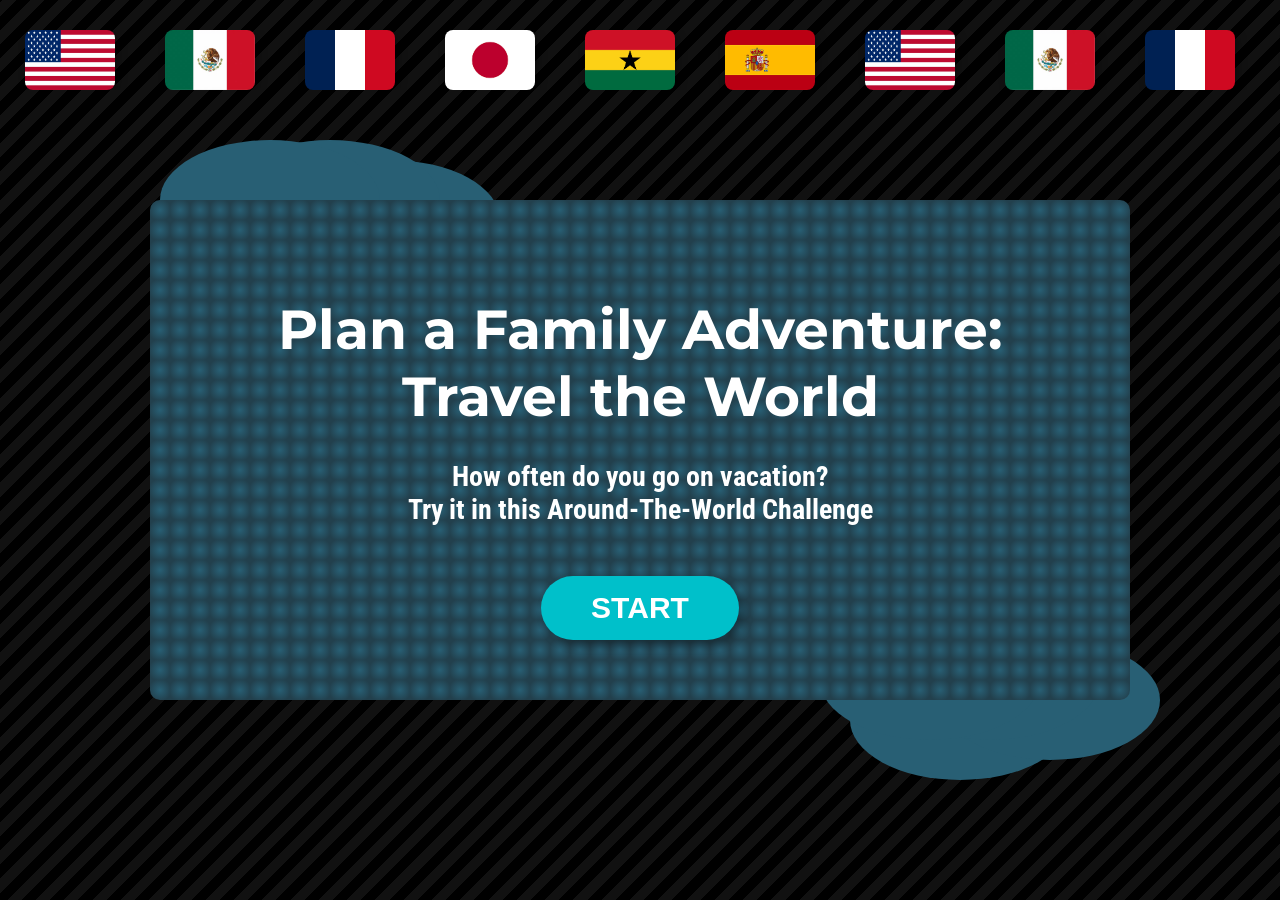
<file: index.html>
<!DOCTYPE html>
<html lang = "en">
    <head>
        <meta charset="UTF-8">
        <meta name="viewport" content="width=device-width, initial-scale=1.0">
        <title>Finance Park: Vacation Game</title>

        <link href = "https://fonts.googleapis.com/css2?family=Titan+One&family=DM+Sans:wght@400;700&display=swap" rel="stylesheet">
        <link rel = "stylesheet" href="style.css">

    </head>
    <body>
        <div id = "start-screen">
            <div class="flag-carousel">
                <div class="flag-track">
                    <div class = "flag-set">
                        <img src="Flags/usa.png" alt="US flag">
                        <img src="Flags/mexico.png" alt="Mexico flag">
                        <img src="Flags/france.png" alt="France flag">
                        <img src="Flags/japan.png" alt="Japan flag">
                        <img src="Flags/ghana.png" alt="Ghana flag">
                        <img src="Flags/spain.png" alt = "Spain Flag">
                    </div>

                    <div class = "flag-set" >
                    <!-- duplicate for seamless loop -->
                        <img src="Flags/usa.png" alt="US flag">
                        <img src="Flags/mexico.png" alt="Mexico flag">
                        <img src="Flags/france.png" alt="France flag">
                        <img src="Flags/japan.png" alt="Japan flag">
                        <img src="Flags/ghana.png" alt="Ghana flag">
                        <img src="Flags/spain.png" alt = "Spain Flag">
                    </div>
                   
                </div>
            </div>

            <!--Clouds-->
            <div class = "cloud cloud-top-left"></div>
            <div class = "cloud cloud-bottom-right"></div>
            <div class = "start-card">
                <h1>
                    Plan a Family Adventure:<br>
                    Travel the World
                </h1>

                <p>
                    How often do you go on vacation? <br>
                    Try it in this Around-The-World Challenge
                </p>

                <button onclick = "startGame()">START</button>
            </div>
        </div>
<div id="map-screen" style="display: none;">
        
        <div class="price-tag">
            <div class="currency">$</div>
            <div class="amount"></div>
        </div>

        <div class="map-card">
            <h1>World Map</h1>
            <p>
                You have $4000 to spend on your trip. <br>
                Travel through the continents and Choose your activities wisely.
            </p>
        </div>

        <div class="map-container">
            <img src="worldmap1.png" class="map">
            <img src="plane.png" class="plane">

            <svg class="routes" viewBox="0 0 900 500">
                <path d="M150 230 Q300 100 430 180" />
                <path d="M430 180 Q500 250 450 320" />
                <path d="M450 320 Q600 200 700 240" />
            </svg>

            <img src="pin.png" class="marker-start" onclick="flyToMexico()">
            <div class="marker marker-1"></div>
            <div class="marker marker-2"></div>
            <div class="marker marker-3"></div>
        </div>
    </div>


        <script src = "game.js"></script>
    </body>
</html>
</file>
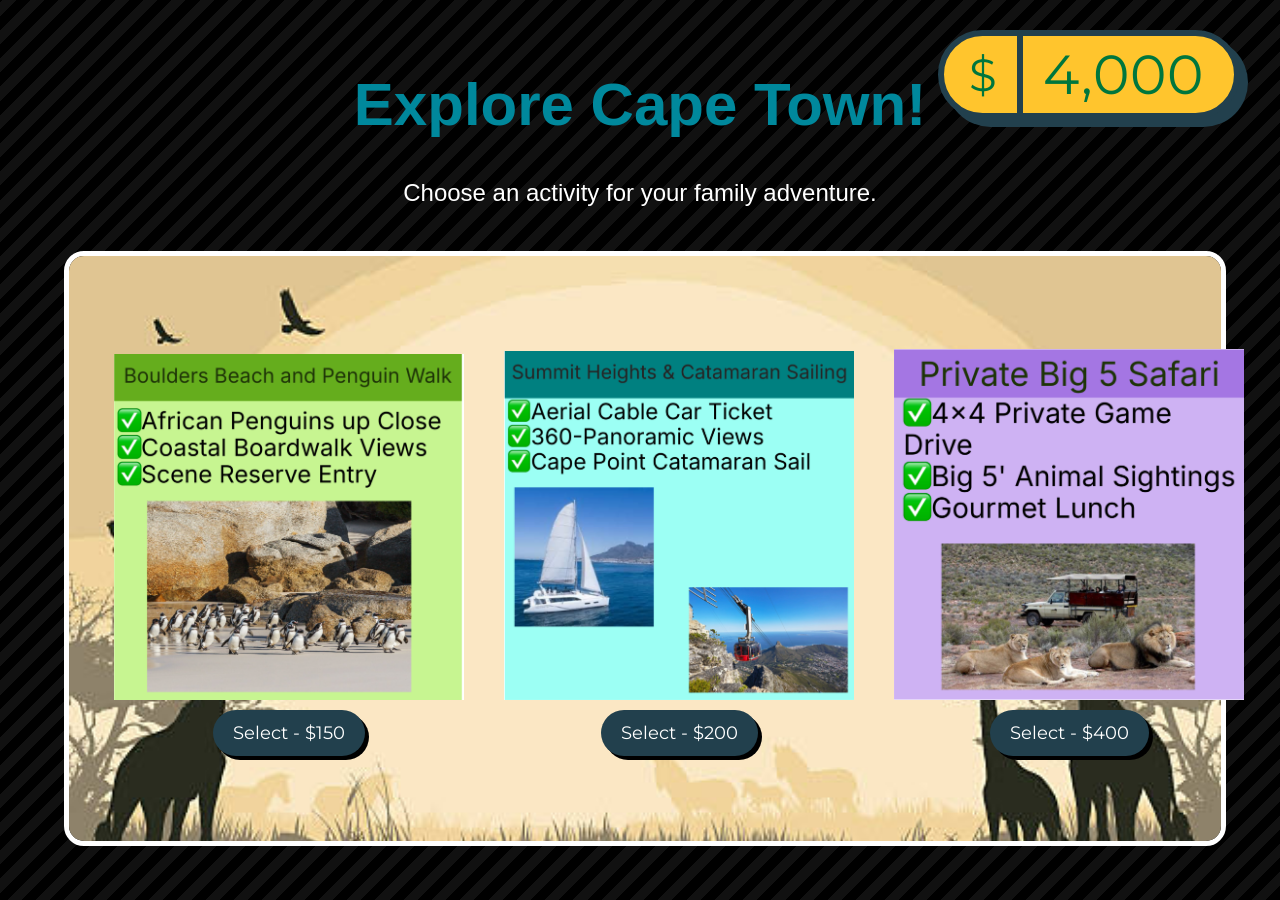
<file: africa-activity.html>
<!DOCTYPE html>
<html lang="en">
<head>
    <meta charset="UTF-8">
    <meta name="viewport" content="width=device-width, initial-scale=1.0">
    <title>Africa Activities</title>

    <link href="https://fonts.googleapis.com/css2?family=Titan+One&family=DM+Sans:wght@400;700&display=swap" rel="stylesheet">
    <link rel="stylesheet" href="style.css">
</head>
<body>

<div id="africa-activity-screen">

    <div class="price-tag">
        <div class="currency">$</div>
        <div class="amount">4,000</div>
    </div>

    <div class="activity-header">
        <h1>Explore Cape Town!</h1>
        <p>Choose an activity for your family adventure.</p>
    </div>

    <div class="africa-scene">

        <!-- background -->
        <img src="Africa/africa-background.png" class="africa-background">

            <!-- First Activity -->
            <div class="activity-option tower-option">
                <img src="Africa/Africa Activity/africa-activity1.png"
                    class="activity-icon">

                <button onclick="buyActivity(150,'africa-minigame1.html')">
                    Select - $150
                </button>
            </div>

            <!-- Second Activity -->
            <div class="activity-option museum-option">
                <img src="Africa/Africa Activity/africa-activity2.png"
                    class="activity-icon">

                <button onclick="buyActivity(200,'africa-minigame2.html')">
                    Select - $200
                </button>
            </div>

            <!-- Third Activity -->
            <div class="activity-option dining-option">
                <img src="Africa/Africa Activity/africa-activity3.png"
                    class="activity-icon">

                <button onclick="buyActivity(400,'africa-minigame3.html')">
                    Select - $400
                </button>
            </div>

    </div>

</div>

<script src="game.js"></script>
</body>
</html>
</file>
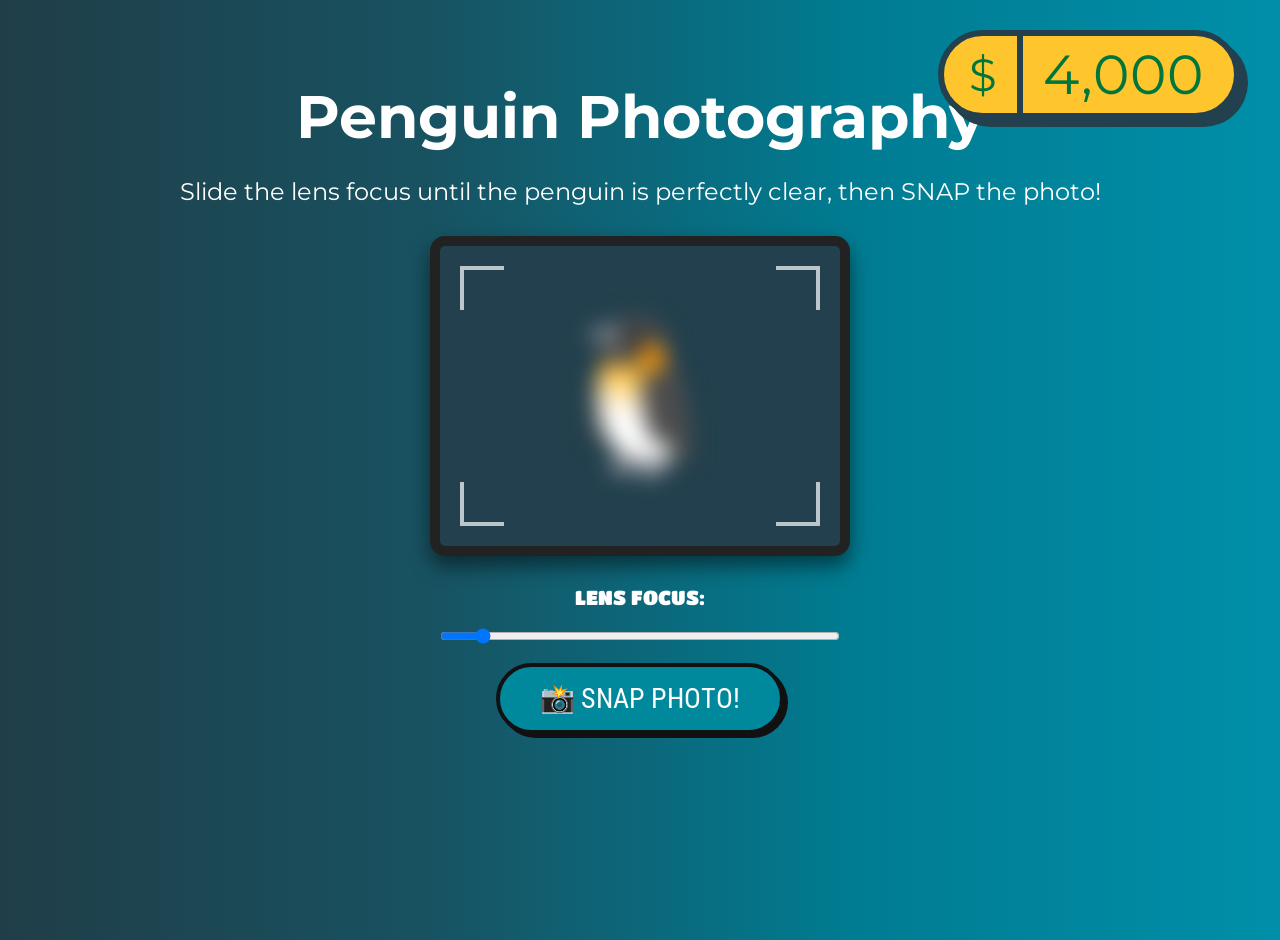
<file: africa-minigame1.html>
<!DOCTYPE html>
<html lang="en">
<head>
    <meta charset="UTF-8">
    <meta name="viewport" content="width=device-width, initial-scale=1.0">
    <title>Penguin Game</title>

    <link href="https://fonts.googleapis.com/css2?family=Titan+One&family=DM+Sans:wght@400;700&display=swap" rel="stylesheet">
    <link rel="stylesheet" href="style.css">
</head>
<body>

<div id="penguin-game-screen">
    <div class="price-tag">
        <div class="currency">$</div><div class="amount"></div>
    </div>
    
    <h1>Penguin Photography</h1>
    <p>Slide the lens focus until the penguin is perfectly clear, then SNAP the photo!</p>
    
    <div id="viewfinder">
        <div class="camera-corner top-left"></div>
        <div class="camera-corner top-right"></div>
        <div class="camera-corner bottom-left"></div>
        <div class="camera-corner bottom-right"></div>
        
        <div id="penguin-subject">🐧</div>
    </div>
    
    <div id="camera-controls">
        <label for="focus-slider" style="color: white; font-size: 20px; font-family: 'Titan One', sans-serif;">LENS FOCUS:</label>
        <input type="range" id="focus-slider" min="1" max="100" value="10">
        
        <button onclick="snapPhoto()" id="snap-btn">📸 SNAP PHOTO!</button>
    </div>
</div>

<script src="game.js"></script>
</body>
</html>
</file>
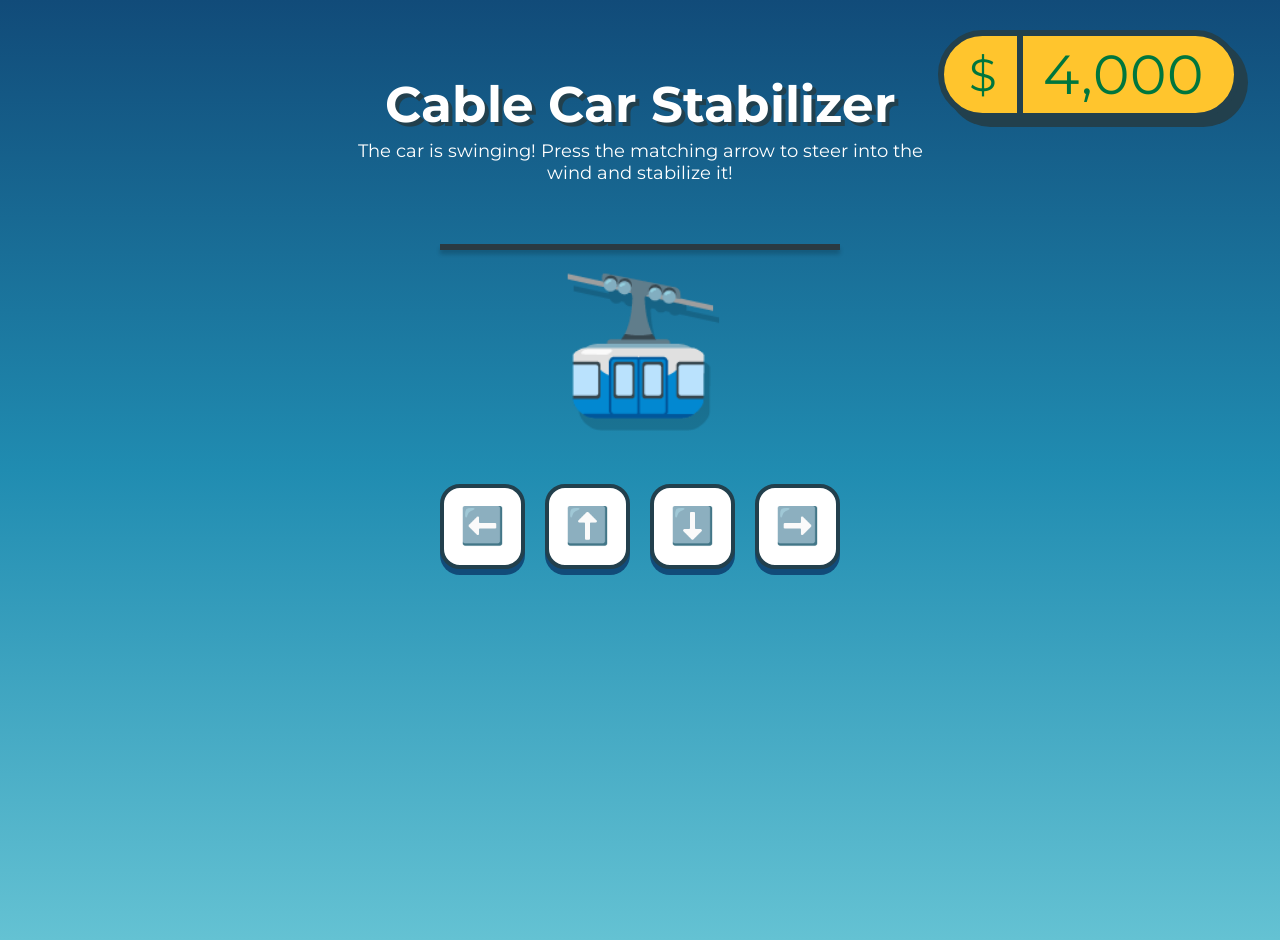
<file: africa-minigame2.html>
<!DOCTYPE html>
<html lang="en">
<head>
    <meta charset="UTF-8">
    <meta name="viewport" content="width=device-width, initial-scale=1.0">
    <title>Summit Game</title>

    <link href="https://fonts.googleapis.com/css2?family=Titan+One&family=DM+Sans:wght@400;700&display=swap" rel="stylesheet">
    <link rel="stylesheet" href="style.css">
</head>
<body>

<div id="cablecar-game-screen">
    <div class="price-tag">
        <div class="currency">$</div><div class="amount"></div>
    </div>
    <h1>Cable Car Stabilizer</h1>
    <p>The car is swinging! Press the matching arrow to steer into the wind and stabilize it!</p>
    
    <div id="cable-car-container">
        <div id="cable-line"></div>
        <div id="cable-car">🚠</div>
    </div>
    
    <div id="wind-controls">
        <button onclick="checkWind('⬅️')">⬅️</button>
        <button onclick="checkWind('⬆️')">⬆️</button>
        <button onclick="checkWind('⬇️')">⬇️</button>
        <button onclick="checkWind('➡️')">➡️</button>
    </div>
</div>

<script src="game.js"></script>
</body>
</html>
</file>
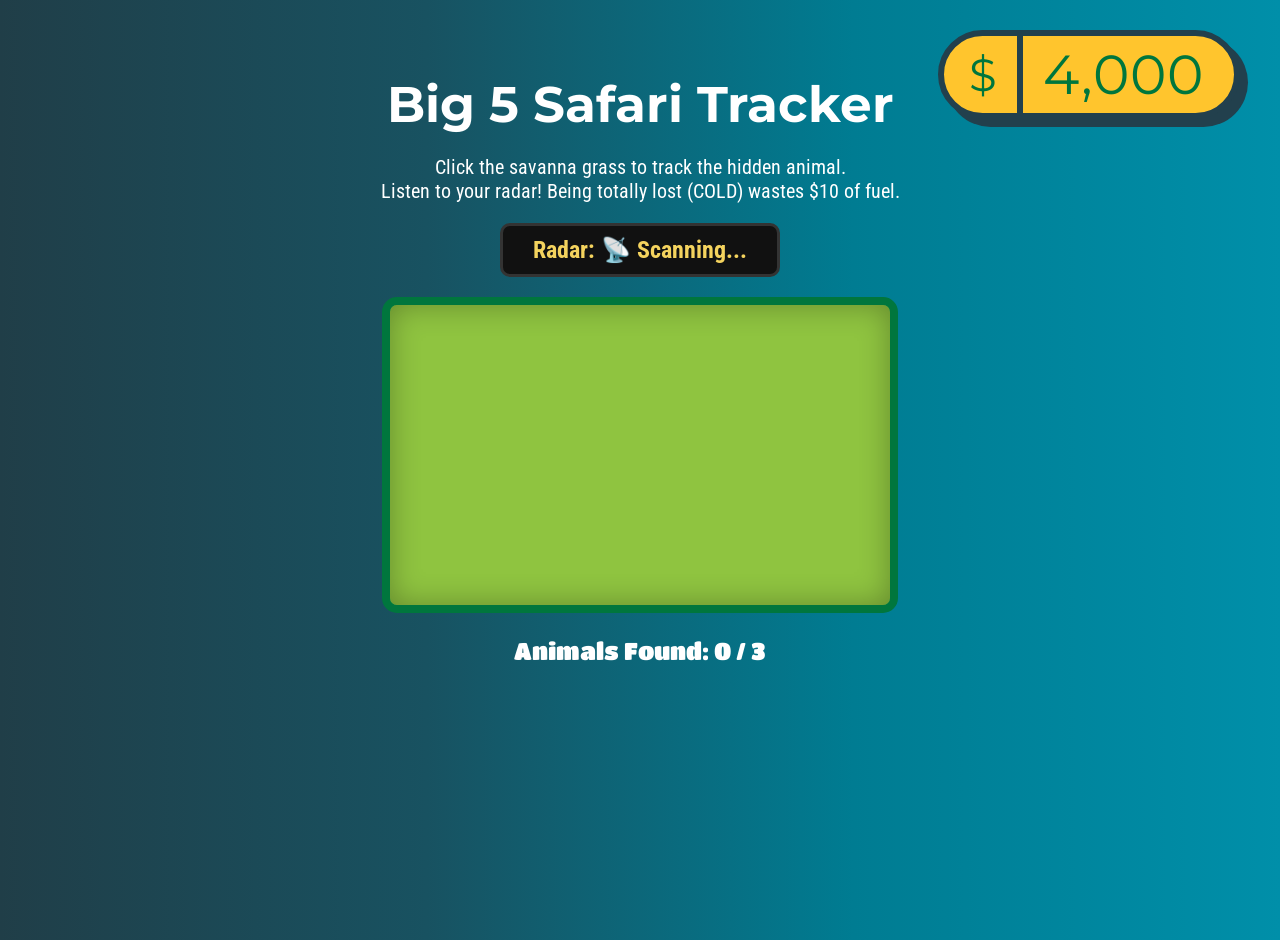
<file: africa-minigame3.html>
<!DOCTYPE html>
<html lang="en">
<head>
    <meta charset="UTF-8">
    <meta name="viewport" content="width=device-width, initial-scale=1.0">
    <title>Safari Game</title>

    <link href="https://fonts.googleapis.com/css2?family=Titan+One&family=DM+Sans:wght@400;700&display=swap" rel="stylesheet">
    <link rel="stylesheet" href="style.css">
</head>
<body>

<div id="safari-game-screen">
    <div class="price-tag">
        <div class="currency">$</div><div class="amount"></div>
    </div>
    
    <h1>Big 5 Safari Tracker</h1>
    <p>Click the savanna grass to track the hidden animal. <br> Listen to your radar! Being totally lost (COLD) wastes $10 of fuel.</p>
    
    <h2 id="tracker-radar">Radar: 📡 Scanning...</h2>
    
    <div id="savanna-grass" onclick="trackAnimal(event)">     
        <div id="scanner-glass">🔍</div> 
    </div>

    
    <p style="color: white; font-size: 24px; font-family: 'Titan One', sans-serif;">
        Animals Found: <span id="animals-found">0</span> / 3
    </p>
</div>

<script src="game.js"></script>
</body>
</html>
</file>
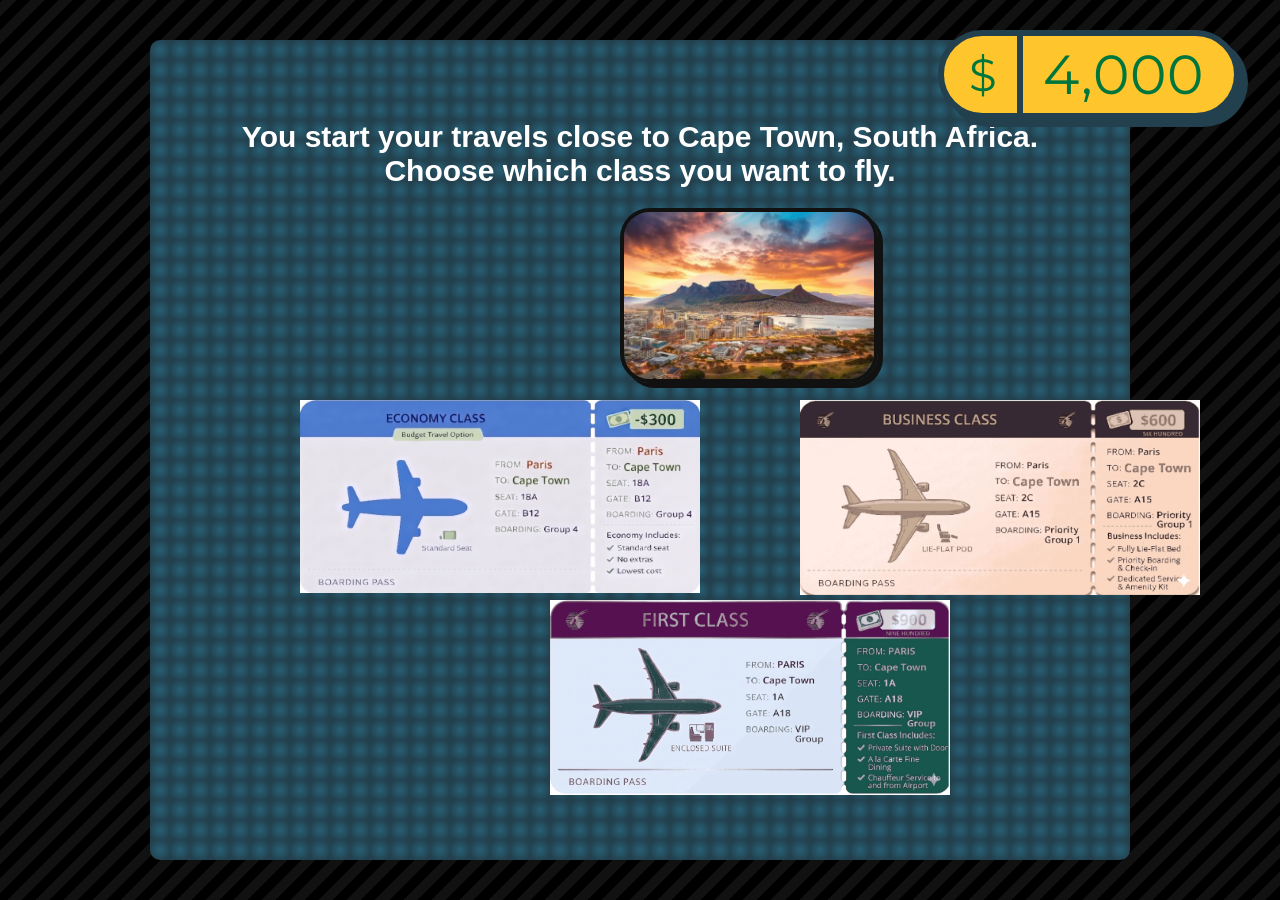
<file: africa-plane-ticket.html>
<!DOCTYPE html>
<html lang = "en">
    <head>
        <meta charset="UTF-8">
        <meta name="viewport" content="width=device-width, initial-scale=1.0">
        <title>Travel the World</title>

        <link href = "https://fonts.googleapis.com/css2?family=Titan+One&family=DM+Sans:wght@400;700&display=swap" rel="stylesheet">
        <link rel = "stylesheet" href="style.css">

    </head>
    <body>
        <div id = "plane-ticket-screen"> 
            <div class = "plane-ticket-card">
                <h1>
                    You start your travels close to Cape Town, South Africa. <br>
                    Choose which class you want to fly.
                </h1>
                <div class="price-tag">
                    <div class="currency">$</div>
                    <div class="amount">4000</div>
                </div>
                <img src="Africa/africa.png" class="africa-city">
                <img src = "Africa/Africa Plane Tickets/africa-economy-class.png" class = "economy-class" onclick = "buyTicket(300,'africa-activity.html')">
                <img src = "Africa/Africa Plane Tickets/africa-business-class.png" class = "business-class" onclick = "buyTicket(600,'africa-activity.html')">
                <img src = "Africa/Africa Plane Tickets/africa-first-class.png" class = "first-class" onclick = "buyTicket(900,'africa-activity.html')">
            </div>
        </div>
        <script src = "game.js"></script>
    </body>
</html>
</file>
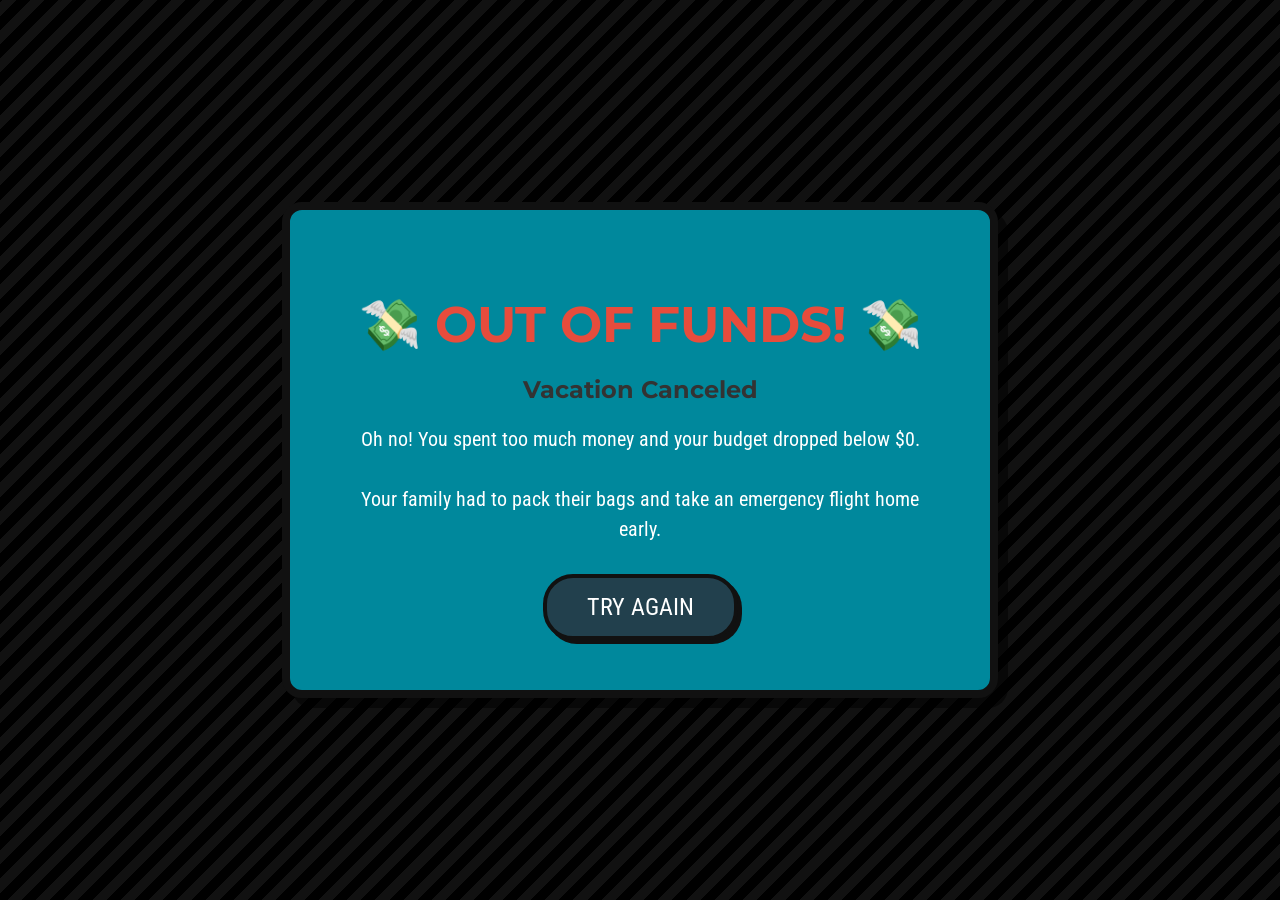
<file: gameover.html>
<!DOCTYPE html>
<html lang="en">
<head>
    <meta charset="UTF-8">
    <meta name="viewport" content="width=device-width, initial-scale=1.0">
    <title>Game Over - Travel the World</title>
    <link href="https://fonts.googleapis.com/css2?family=Titan+One&family=DM+Sans:wght@400;700&display=swap" rel="stylesheet">
    <link rel="stylesheet" href="style.css">
</head>
<body>

    <div id="gameover-screen">
        <div class="end-card gameover-card">
            <h1>💸 OUT OF FUNDS! 💸</h1>
            <h2>Vacation Canceled</h2>
            <p>
                Oh no! You spent too much money and your budget dropped below $0. <br><br>
                Your family had to pack their bags and take an emergency flight home early. 
            </p>

            <button onclick="restartGame()">TRY AGAIN</button>
        </div>
    </div>

    <script src="game.js"></script>
</body>
</html>
</file>
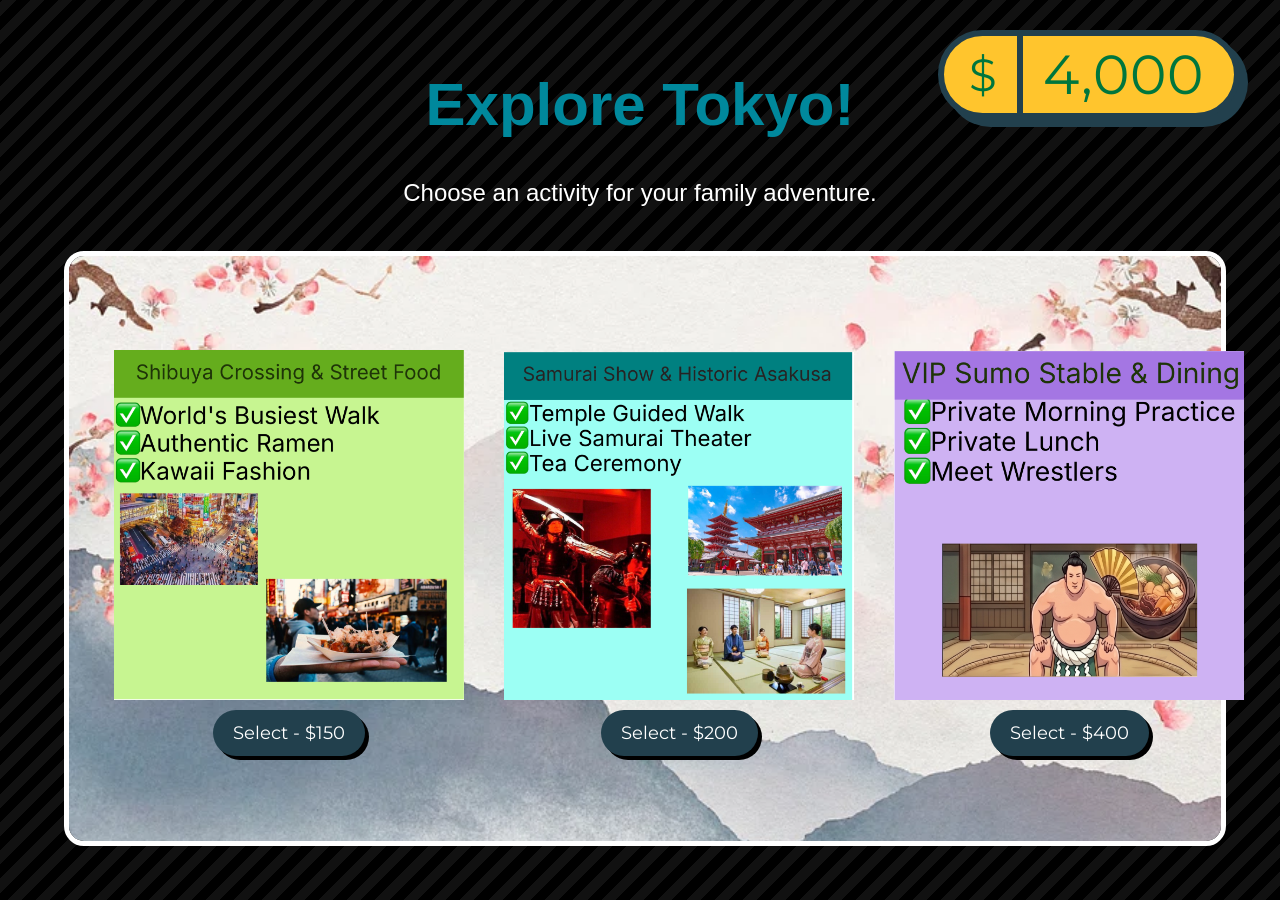
<file: japan-activity.html>
<!DOCTYPE html>
<html lang="en">
<head>
    <meta charset="UTF-8">
    <meta name="viewport" content="width=device-width, initial-scale=1.0">
    <title>Japan Activities</title>

    <link href="https://fonts.googleapis.com/css2?family=Titan+One&family=DM+Sans:wght@400;700&display=swap" rel="stylesheet">
    <link rel="stylesheet" href="style.css">
</head>
<body>

<div id="japan-activity-screen">

    <div class="price-tag">
        <div class="currency">$</div>
        <div class="amount">4,000</div>
    </div>

    <div class="activity-header">
        <h1>Explore Tokyo!</h1>
        <p>Choose an activity for your family adventure.</p>
    </div>

    <div class="japan-scene">

        <!-- background -->
        <img src="Japan/japan-background.png" class="japan-background">

            <!-- First Activity -->
            <div class="activity-option tower-option">
                <img src="Japan/Japan Activity/japan-activity1.png"
                    class="activity-icon">

                <button onclick="buyActivity(150,'japan-minigame1.html')">
                    Select - $150
                </button>
            </div>

            <!-- Second Activity -->
            <div class="activity-option museum-option">
                <img src="Japan/Japan Activity/japan-activity2.png"
                    class="activity-icon">

                <button onclick="buyActivity(200,'japan-minigame2.html')">
                    Select - $200
                </button>
            </div>

            <!-- Third Activity -->
            <div class="activity-option dining-option">
                <img src="Japan/Japan Activity/japan-activity3.png"
                    class="activity-icon">

                <button onclick="buyActivity(400,'japan-minigame3.html')">
                    Select - $400
                </button>
            </div>

    </div>

</div>

<script src="game.js"></script>
</body>
</html>
</file>
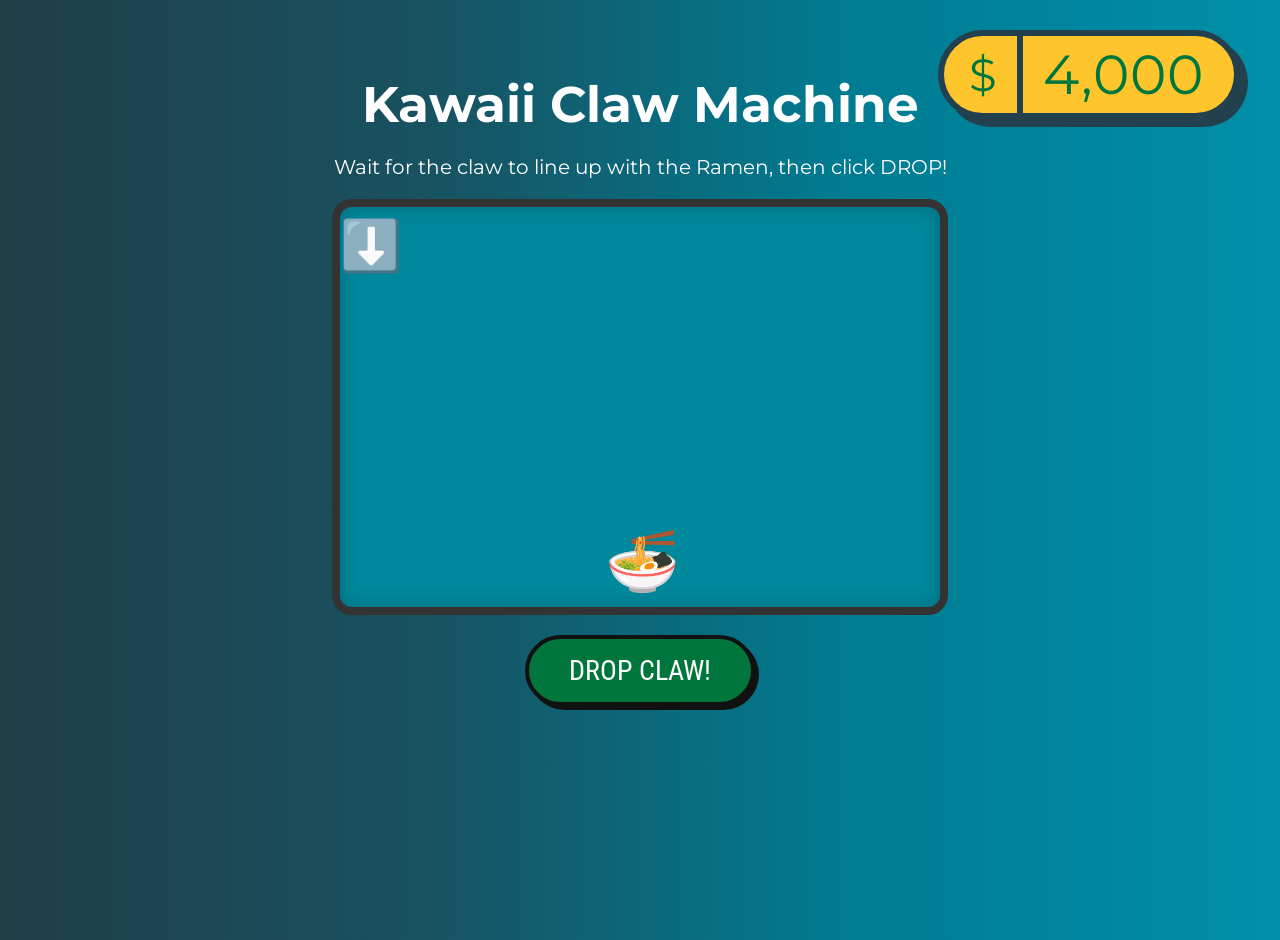
<file: japan-minigame1.html>
<!DOCTYPE html>
<html lang="en">
<head>
    <meta charset="UTF-8">
    <meta name="viewport" content="width=device-width, initial-scale=1.0">
    <title>Ramen Game</title>

    <link href="https://fonts.googleapis.com/css2?family=Titan+One&family=DM+Sans:wght@400;700&display=swap" rel="stylesheet">
    <link rel="stylesheet" href="style.css">
</head>
<body>

<div id="claw-game-screen">
    <div class="price-tag">
        <div class="currency">$</div><div class="amount"></div>
    </div>
    <h1>Kawaii Claw Machine</h1>
    <p>Wait for the claw to line up with the Ramen, then click DROP!</p>
    
    <div id="claw-machine">
        <div id="the-claw">⬇️</div>
        <div id="the-prize">🍜</div>
    </div>
    
    <button onclick="dropClaw()" id="drop-btn">DROP CLAW!</button>
</div>

<script src="game.js"></script>
</body>
</html>
</file>
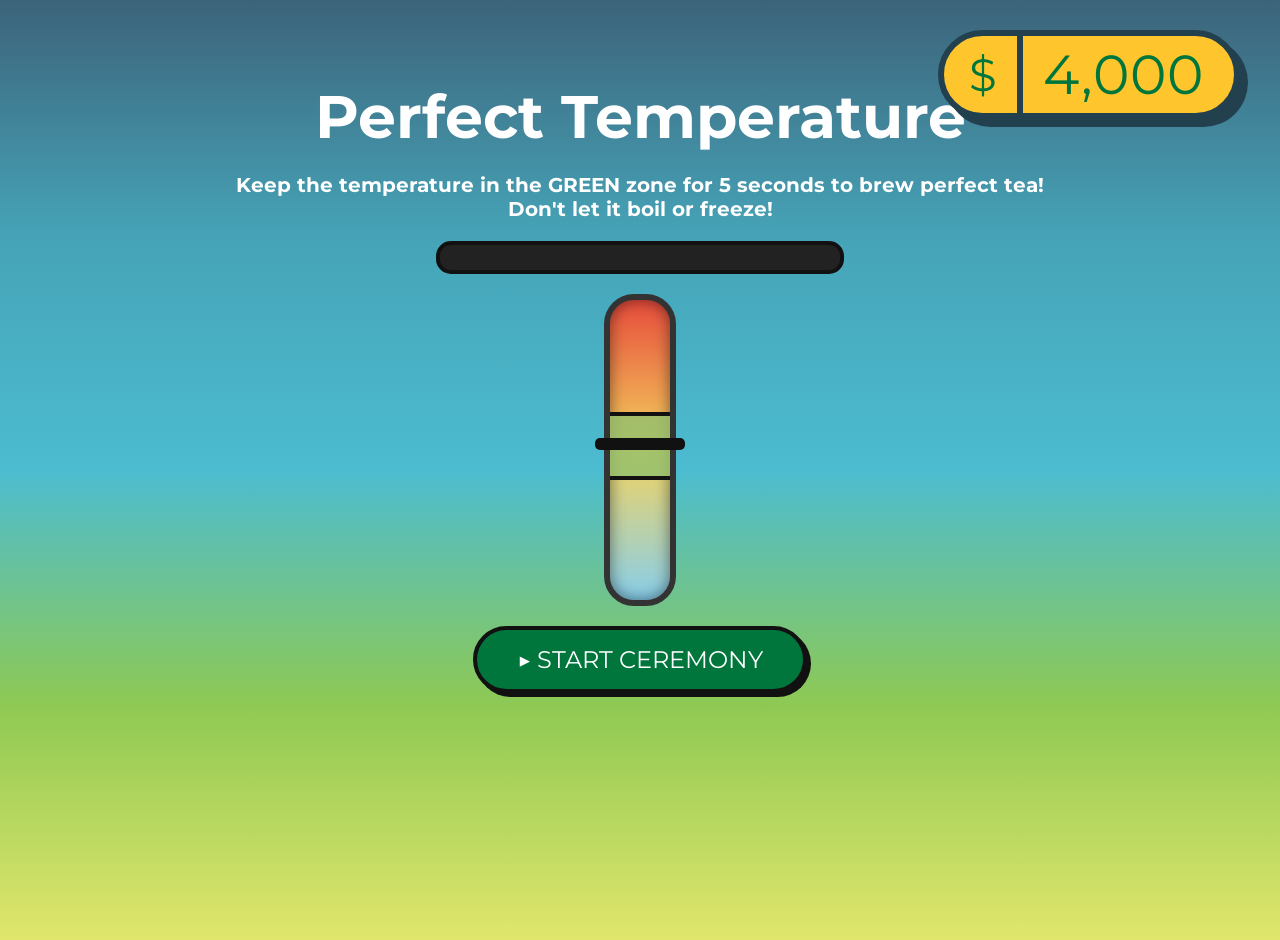
<file: japan-minigame2.html>
<!DOCTYPE html>
<html lang="en">
<head>
    <meta charset="UTF-8">
    <meta name="viewport" content="width=device-width, initial-scale=1.0">
    <title>Tea Game</title>

    <link href="https://fonts.googleapis.com/css2?family=Titan+One&family=DM+Sans:wght@400;700&display=swap" rel="stylesheet">
    <link rel="stylesheet" href="style.css">
</head>
<body>

<div id="tea-game-screen">
    <div class="price-tag">
        <div class="currency">$</div><div class="amount"></div>
    </div>
    
    <h1>Perfect Temperature</h1>
    <p>Keep the temperature in the GREEN zone for 5 seconds to brew perfect tea! <br> Don't let it boil or freeze!</p>
    
    <div id="zen-progress-container">
        <div id="zen-progress-bar"></div>
    </div>
    
    <div id="thermometer">
        <div id="zen-zone"></div>
        <div id="temp-indicator"></div>
    </div>
    
    <button onclick="startTeaGame()" id="start-tea-btn">▶️ START CEREMONY</button>
    <button onclick="coolDown()" id="cool-btn">❄️ COOL DOWN!</button>
</div>

<script src="game.js"></script>
</body>
</html>
</file>
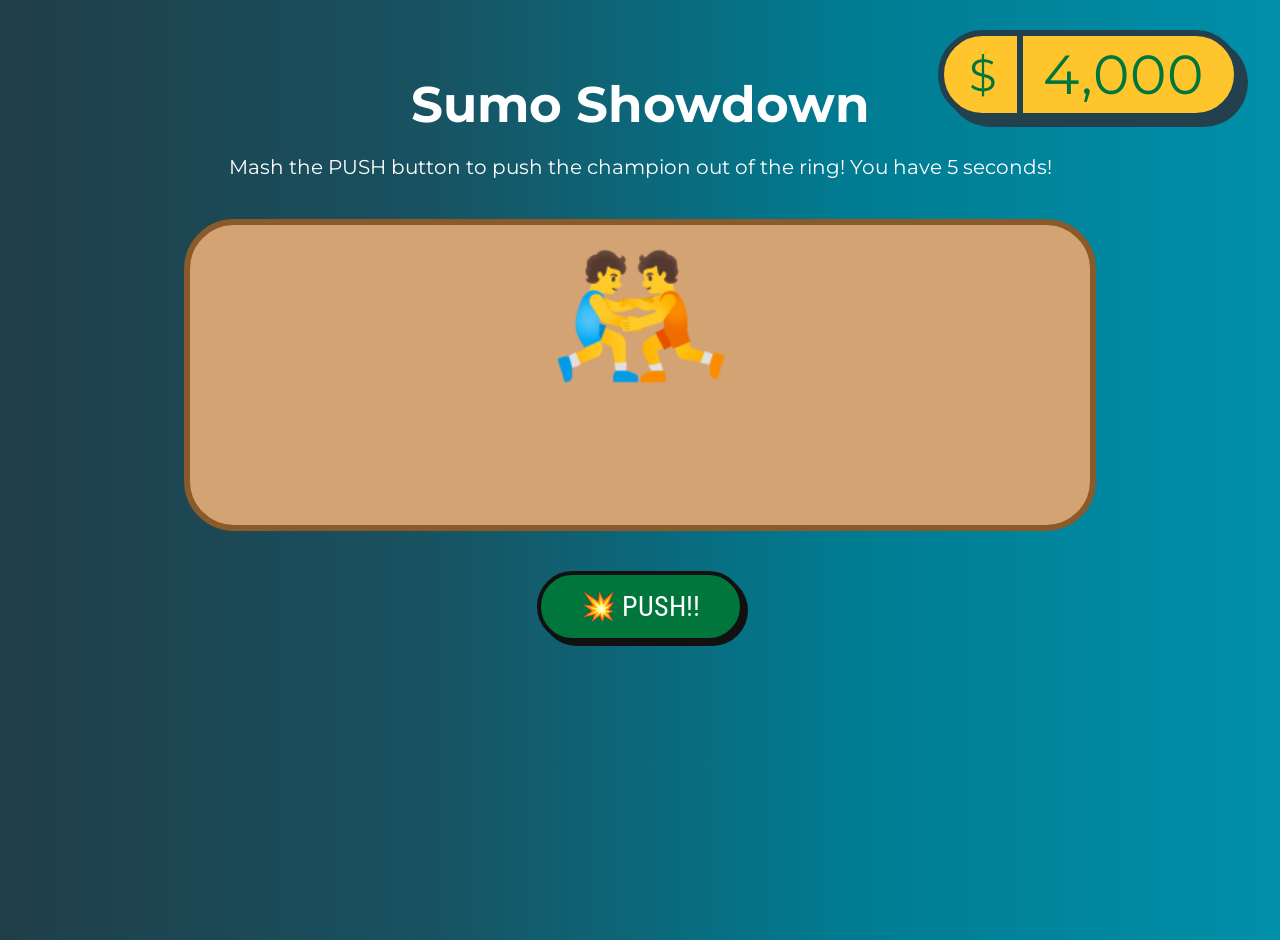
<file: japan-minigame3.html>
<!DOCTYPE html>
<html lang="en">
<head>
    <meta charset="UTF-8">
    <meta name="viewport" content="width=device-width, initial-scale=1.0">
    <title>Tea Game</title>

    <link href="https://fonts.googleapis.com/css2?family=Titan+One&family=DM+Sans:wght@400;700&display=swap" rel="stylesheet">
    <link rel="stylesheet" href="style.css">
</head>
<body>

<div id="sumo-game-screen">
    <div class="price-tag">
        <div class="currency">$</div><div class="amount"></div>
    </div>
    <h1>Sumo Showdown</h1>
    <p>Mash the PUSH button to push the champion out of the ring! You have 5 seconds!</p>
    
    <div id="sumo-ring">
        <div id="sumo-wrestler">🤼</div>
    </div>
    
    <button onclick="pushSumo()" id="push-btn">💥 PUSH!!</button>
</div>

<script src="game.js"></script>
</body>
</html>
</file>
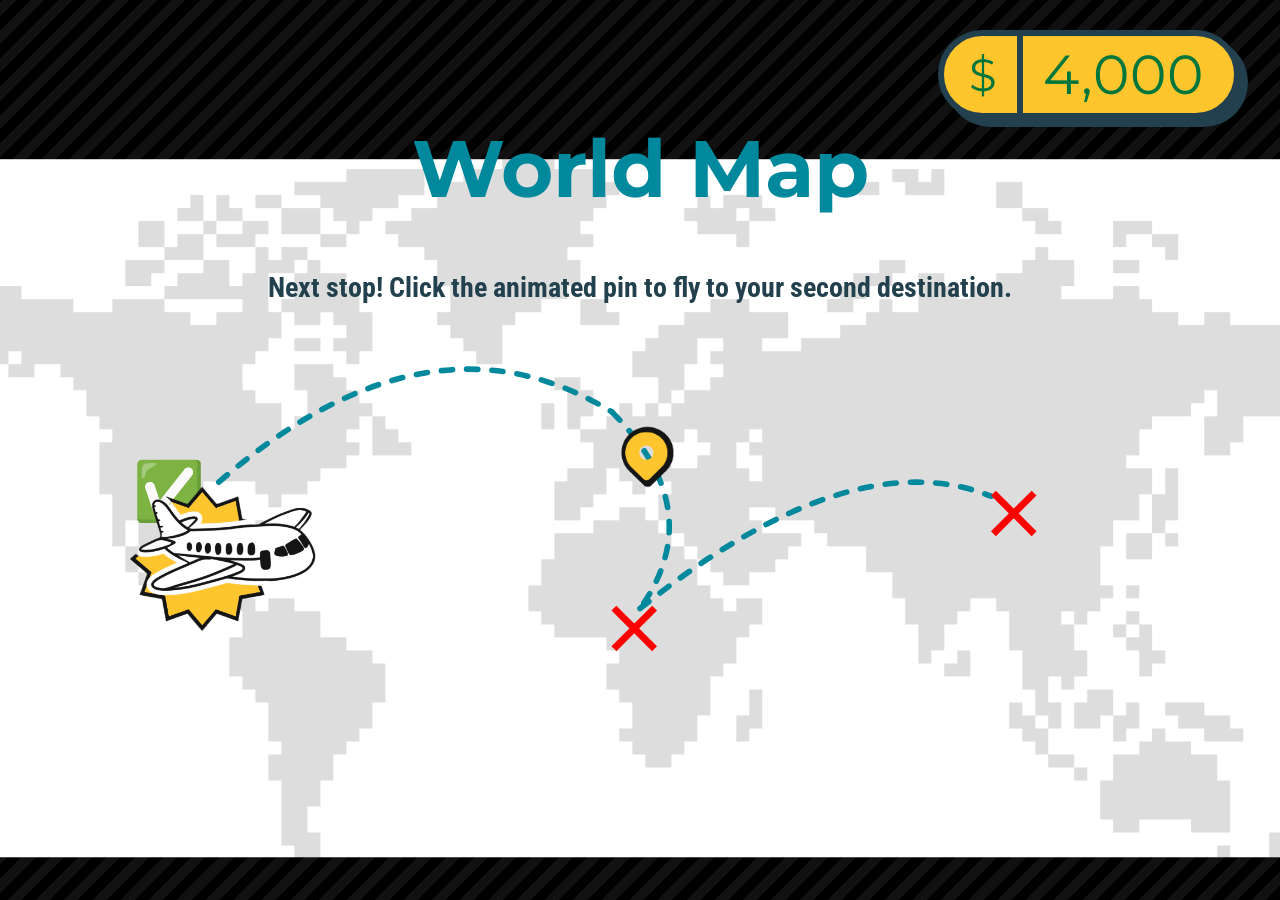
<file: map2.html>
<!DOCTYPE html>
<html lang="en">
<head>
    <meta charset="UTF-8">
    <meta name="viewport" content="width=device-width, initial-scale=1.0">
    <title>Travel the World - Map 2</title>

    <link href="https://fonts.googleapis.com/css2?family=Titan+One&family=DM+Sans:wght@400;700&display=swap" rel="stylesheet">
    <link rel="stylesheet" href="style.css">
</head>
<body>

    <div id="map-screen">
        
        <div class="price-tag">
            <div class="currency">$</div>
            <div class="amount"></div> </div>

        <div class="map-card">
            <h1>World Map</h1>
            <p>
                Next stop! Click the animated pin to fly to your second destination.
            </p>
        </div>

        <div class="map-container">
            <img src="worldmap1.png" class="map">
            
            <img src="plane.png" class="plane" style="left: 150px; top: 260px;">

            <svg class="routes" viewBox="0 0 900 500">
                <path d="M150 230 Q300 100 430 180" />
                <path d="M430 180 Q500 250 450 320" />
                <path d="M450 320 Q600 200 700 240" />
            </svg>

            <div class="marker-start" style="display: flex; align-items: center; justify-content: center; font-size: 50px; cursor: default; animation: none;">✅</div>
            
            <img src="pin.png" class="marker marker-1" style="animation: heartbeat 1.5s infinite; cursor: pointer; width: 80px; height: auto;" onclick="flyToNextLocation()">
            
            <div class="marker marker-2"></div>
            <div class="marker marker-3"></div>

        </div>
    </div>

    <script src="game.js"></script>
</body>
</html>
</file>
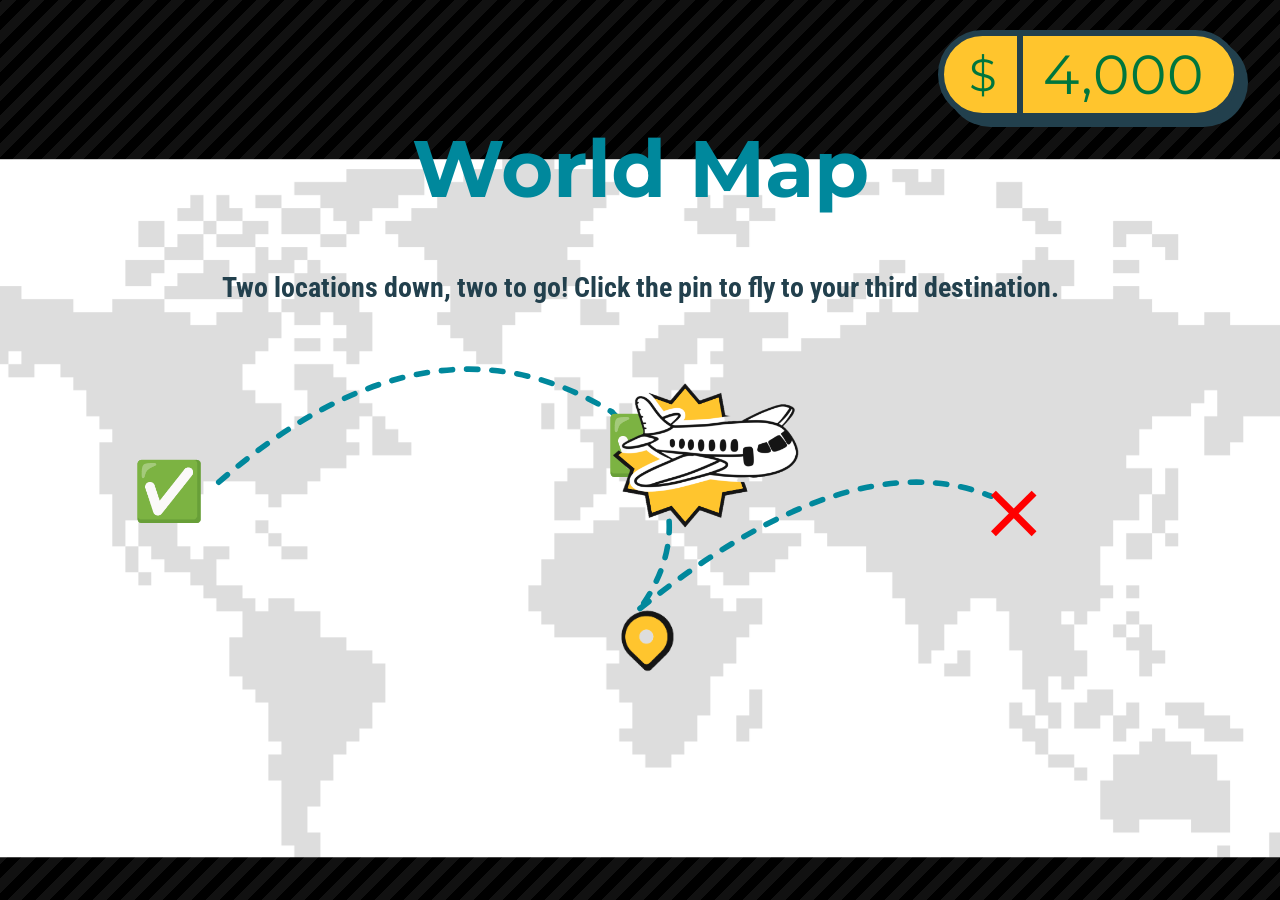
<file: map3.html>
<!DOCTYPE html>
<html lang="en">
<head>
    <meta charset="UTF-8">
    <meta name="viewport" content="width=device-width, initial-scale=1.0">
    <title>Travel the World - Map 3</title>
    <link href="https://fonts.googleapis.com/css2?family=Titan+One&family=DM+Sans:wght@400;700&display=swap" rel="stylesheet">
    <link rel="stylesheet" href="style.css">
</head>
<body>

    <div id="map-screen">
        
        <div class="price-tag">
            <div class="currency">$</div>
            <div class="amount"></div> </div>

        <div class="map-card">
            <h1>World Map</h1>
            <p>
                Two locations down, two to go! Click the pin to fly to your third destination.
            </p>
        </div>

        <div class="map-container">
            <img src="worldmap1.png" class="map">
            
            <img src="plane.png" class="plane" style="left: 570px; top: 170px; transition: transform 1.5s ease-in-out;">

            <svg class="routes" viewBox="0 0 900 500">
                <path d="M150 230 Q300 100 430 180" />
                <path d="M430 180 Q500 250 450 320" />
                <path d="M450 320 Q600 200 700 240" />
            </svg>

            <div class="marker-start" style="display: flex; align-items: center; justify-content: center; font-size: 50px; cursor: default; animation: none;">✅</div>
            
            <div class="marker-1" style="position: absolute; display: flex; align-items: center; justify-content: center; font-size: 50px; cursor: default;">✅</div>
            <img src="pin.png" class="marker marker-2" style="animation: heartbeat 1.5s infinite; cursor: pointer; width: 80px; height: auto;" onclick="flyToLocation3()">
            
            <div class="marker marker-3"></div>

        </div>
    </div>

    <script src="game.js"></script>
</body>
</html>
</file>
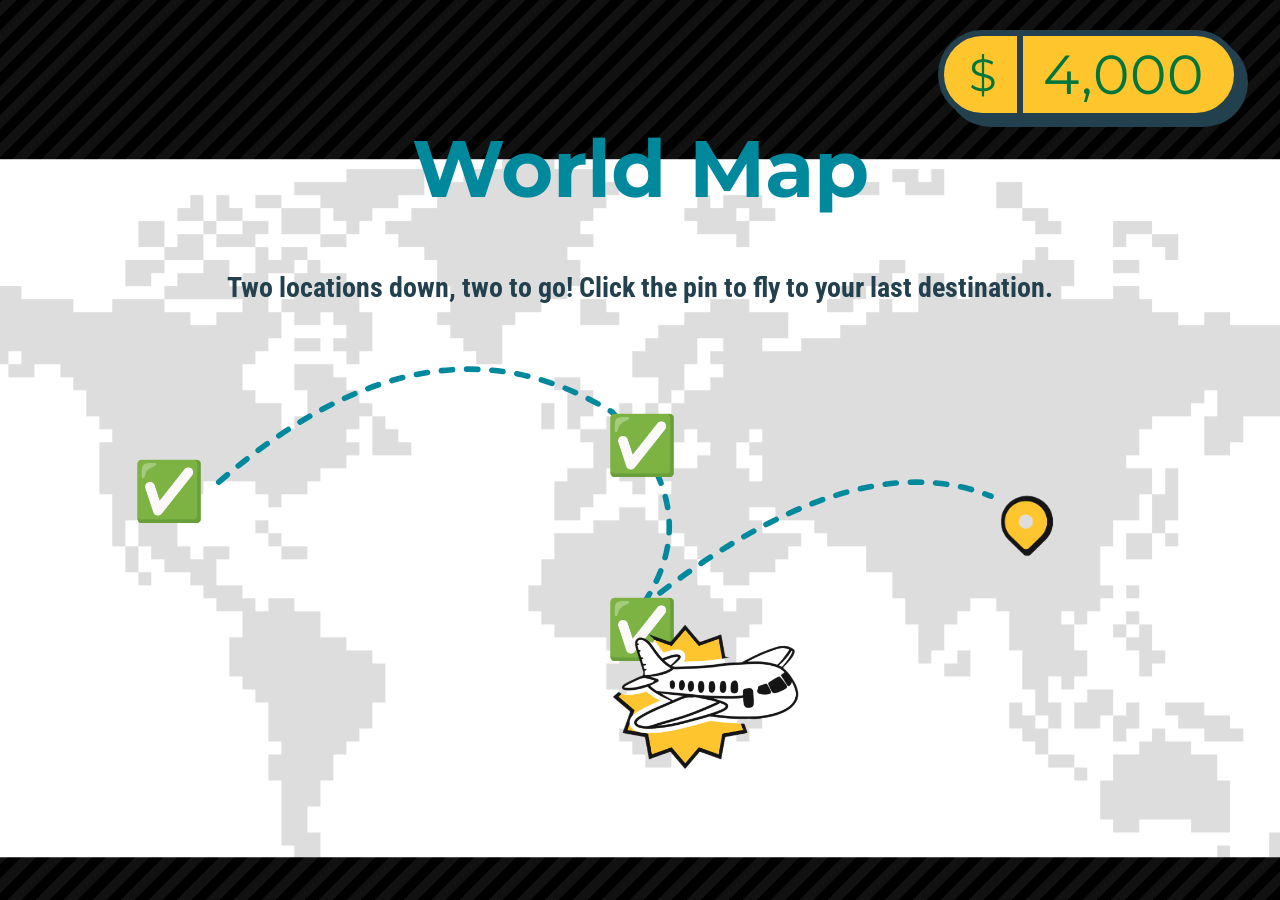
<file: map4.html>
<!DOCTYPE html>
<html lang="en">
<head>
    <meta charset="UTF-8">
    <meta name="viewport" content="width=device-width, initial-scale=1.0">
    <title>Travel the World - Map 4</title>
    <link href="https://fonts.googleapis.com/css2?family=Titan+One&family=DM+Sans:wght@400;700&display=swap" rel="stylesheet">
    <link rel="stylesheet" href="style.css">
</head>
<body>

    <div id="map-screen">
        
        <div class="price-tag">
            <div class="currency">$</div>
            <div class="amount"></div> </div>

        <div class="map-card">
            <h1>World Map</h1>
            <p>
                Two locations down, two to go! Click the pin to fly to your last destination.
            </p>
        </div>

        <div class="map-container">
            <img src="worldmap1.png" class="map">
            
            <img src="plane.png" class="plane" style="left: 570px; top: 380px; transition: transform 1.5s ease-in-out;">

            <svg class="routes" viewBox="0 0 900 500">
                <path d="M150 230 Q300 100 430 180" />
                <path d="M430 180 Q500 250 450 320" />
                <path d="M450 320 Q600 200 700 240" />
            </svg>

            <div class="marker-start" style="display: flex; align-items: center; justify-content: center; font-size: 50px; cursor: default; animation: none;">✅</div>
            
            <div class="marker-1" style="position: absolute; display: flex; align-items: center; justify-content: center; font-size: 50px; cursor: default;">✅</div>
            <div class="marker-2" style="position: absolute; display: flex; align-items: center; justify-content: center; font-size: 50px; cursor: default;">✅</div>

            <img src="pin.png" class="marker marker-3" style="animation: heartbeat 1.5s infinite; cursor: pointer; width: 80px; height: auto;" onclick="flyToLocation4()">
            

        </div>
    </div>

    <script src="game.js"></script>
</body>
</html>
</file>
<file: style.css>
@import url('https://fonts.googleapis.com/css2?family=Montserrat:wght@400;700&family=Roboto+Condensed:wght@400;700&display=swap');

body {
    margin:0;
}

/*Black Background*/
#start-screen {
    /* BLACK + DIAGONAL STRIPES */
    background: repeating-linear-gradient(
        -45deg,          /* direction: down-left */
        #000,         /* dark stripe */
        #000 10px,
        #111 10px,    /* slightly lighter stripe */
        #111 20px
    );    width: 100vw;
    height: 100vh;

    display: flex;
    justify-content: center;
    align-items: center;
    position: relative;

}

/*White card*/
.start-card {
    width: 900px;
    padding: 60px 40px;
    text-align: center;
    border-radius: 10px;
    z-index: 2;

    /* BASE COLOR */
    background-color: #22404d;
    background: radial-gradient(circle, #285F74 0%, #22404D 80%);

    background-size: 20px 20px;
    background-position: 0 0, 0 10px, 10px -10px, -10px 0px;
}

.start-card h1 {
    color: #fff;
    font-family: 'Montserrat', sans-serif;
    font-size: 55px;
    margin-bottom: 30px;
}

.start-card p {
    color: #fff;
    font-family: 'Roboto Condensed', sans-serif;
    font-size: 28px;
    font-weight: bold;
    margin-bottom: 50px;
}

.start-card button {
    font-family: ' Montserrat', sans-serif;
    font-weight: 700;
    background: #00c0ca;
    color: white;
    border: none;
    padding: 15px 50px;
    font-size: 30px;
    border-radius: 50px;
    cursor: pointer;
    box-shadow: 5px 5px 10px rgba(0,0,0,0.3);
}

.start-card button:hover {
    background: #00a0af;
}

.cloud {
    position: absolute;
    background:#285f74;
    border-radius: 50%;
    z-index: 1;
}
/* TOP LEFT CLOUD */
.cloud-top-left {
    width: 220px;
    height: 120px;
    top: 140px;
    left: 160px;

    /* creates "puffy" cloud bumps */
    box-shadow:
        60px 0 #285f74,
        120px 20px #285f74,
        30px 40px #285f74;
}

/* BOTTOM RIGHT CLOUD */
.cloud-bottom-right {
    width: 220px;
    height: 120px;
    bottom: 160px;
    right: 240px;

    box-shadow:
        60px 0 #285f74,
        120px 20px #285f74,
        30px 40px #285f74;
}
.flag-carousel {
    position: absolute;
    top: 30px;
    width: 100%;
    overflow: hidden;
    z-index: 1;
    pointer-events: none;
}

/* moving strip */
.flag-track {
    display: flex;
    width: max-content;
    animation: scrollFlags 10s linear infinite;
}

.flag-set {
    display: flex;
}

/* flag styling */
.flag-set img {
    width: 90px;
    height: auto;
    margin: 0 25px;
    border-radius: 8px;
    box-shadow: 3px 3px 10px rgba(0,0,0,0.3);
}

/* animation */
@keyframes scrollFlags {
    0% {
        transform: translateX(0);
    }
    100% {
        transform: translateX(-50%);
    }
}

/* --- MAP SCREEN STYLES --- */

#map-screen {
    width: 100vw;
    height: 100vh;
    background: repeating-linear-gradient(
        -45deg,
        #000,
        #000 10px,
        #111 10px,
        #111 20px
    );

    display: flex;
    justify-content: center;
    align-items: center;
    position: relative;
}

.map-card {
    position: absolute;
    top: 20px;
    left: 50%;
    transform: translateX(-50%);
    text-align: center;
    z-index: 3;

    /* remove the white box */
    background: none;
    padding: 0;
    width: 100%;
}

.map-card h1 {
    color: #00889c;
    font-family: 'Montserrat', sans-serif;
    font-weight: 700;
    font-size: 80px;
    margin-top: 100px;
}

.map-card p {
    color: #22404d;
    font-family: 'Roboto Condensed', sans-serif;
    font-size: 28px;
    font-weight: bold;
    margin-bottom: 50px;
}

.map-container {
    position: relative;
    width: 1200px;
    transform: scale(1.15);
    transform-origin: center;
    margin-top: 120px;

}

.map {
    width: 100%;
}

/* plane */
.plane {
    position: absolute;
    width: 180px;
    left: 20px;
    top: 20px;
    transition: transform 1.5s ease-in-out;
    z-index: 5;
}
.fly-to-mexico {
    transform: translate(130px, 240px) rotate(20deg);
}

/* markers */
.marker {
    position: absolute;
    width: 50px;
    height: 50px;
}

/* create the X using two lines */
.marker::before,
.marker::after {
    content: "";
    position: absolute;
    width: 100%;
    height: 6px;
    background: red;
    top: 50%;
    left: 0;
    transform-origin: center;
}

/* first line */
.marker::before {
    transform: rotate(45deg);
}

/* second line */
.marker::after {
    transform: rotate(-45deg);
}

/* positions (adjust these visually) */
.marker-start {
    position: absolute;
    width: 80px;
    height: auto;
    left: 150px;
    top: 260px;

  animation: heartbeat 1.5s infinite; /* Duration and repeat count */

  cursor: pointer;
}

@keyframes heartbeat {
      0% { transform: scale(1); }
  15% { transform: scale(1.15); } /* First rapid pulse */
  30% { transform: scale(1); }
  45% { transform: scale(1.25); } /* Second larger pulse */
  70% { transform: scale(1); }
  100% { transform: scale(1); } /* Pause between beats */
}

.marker-1 {
    left: 570px;
    top: 220px;
}

.marker-2 {
    left: 570px;
    top: 380px;
}

.marker-3 {
    left: 900px;
    top: 280px;
}

.routes {
    position: absolute;
    top: 0;
    left: 0;
    width: 100%;
    height: 100%;
    pointer-events: none;
}

.routes path {
    fill: none;
    stroke: #00889c; /* blue like your screenshot */
    stroke-width: 4;

    /* dotted effect */
    stroke-dasharray: 8 10;

    /* rounded dots */
    stroke-linecap: round;
}

/* Importing a rounded, chunky font to match the image */

/* --- PRICE TAG HUD --- */
.price-tag {
  position: absolute;
  top: 30px;
  right: 40px;
  z-index: 10; /* Keeps it floating above the map */
  
  display: inline-flex;
  align-items: stretch; 
  
  /* Colors & Scaled-down Borders */
  background-color: #ffc52d; 
  border: 6px solid #22404d;
  border-radius: 60px; 
  
  /* Scaled-down 3D shadow */
  box-shadow: 8px 8px 0px #22404d;
  font-family: 'Montserrat', sans-serif;
  color: #00763d; 
}

.currency {
  display: flex;
  align-items: center;
  justify-content: center;
  
  /* Scaled-down Font and Spacing */
  font-size: 45px;
  padding: 5px 20px 5px 25px;
  
  border-right: 6px solid #22404d;
}

.amount {
  display: flex;
  align-items: center;
  justify-content: center;
  
  /* Scaled-down Font and Spacing */
  font-size: 55px;
  padding: 5px 30px 5px 20px;
  letter-spacing: 1px;
  color: #00763d;
}
/**************** Mexico *************************/

#plane-ticket-screen {
    /* BLACK + DIAGONAL STRIPES */
    background: repeating-linear-gradient(
        -45deg,          /* direction: down-left */
        #000,         /* dark stripe */
        #000 10px,
        #111 10px,    /* slightly lighter stripe */
        #111 20px
    );    
    width: 100vw;
    height: 100vh;

    display: flex;
    justify-content: center;
    align-items: center;
    flex-direction: column;
    position: relative;


}

.plane-ticket-card {
    width: min(900px, 90vw);
    min-height: 700px;
    padding: 60px 40px;
    text-align: center;
    border-radius: 10px;
    z-index: 2;
    /* BASE COLOR */
    background-color: #22404d;

    /* DIAMOND PATTERN */
    background: radial-gradient(circle, #285F74 0%, #22404D 80%);


    background-size: 20px 20px;
    background-position: 0 0, 0 10px, 10px -10px, -10px 0px;
}

.plane-ticket-card h1 {
    color: #fff;
    font-family: ' Montserrat', sans-serif;
    font-size: 30px;
}

.mexico-city {
    position: absolute;
    width: 250px;
    height: auto;
    left: 620px;
    font-weight: 700;

      border: 4px solid #22404d;
  border-radius: 30px; 
  
  /* Scaled-down 3D shadow */
  box-shadow: 5px 5px 0px #22404d;
}

.economy-class {
    position: absolute;
    width: 400px;
    left: 300px;
    top: 400px;
    cursor: pointer;
}

.business-class {
    position: absolute;
    width: 400px;
    left: 800px;
    top: 400px;
    cursor: pointer;

}

.first-class {
    position: absolute;
    width: 400px;
    left: 550px;
    top: 600px;
    cursor: pointer;

}

/**************** Mexico Games *************************/

#food-game-screen {
    width: 100vw;
    height: 100vh;
    background: linear-gradient(to right, #203e48, #185261, #007c92, #008fa9);
    padding-top: 40px;
    text-align: center;
    padding-top: 40px;
}

#food-game-screen h1 {
    color: #fff;
    font-family: 'Montserrat', sans-serif;
    font-weight: 700;
    font-size: 60px;
    margin-bottom: 10px; 
}

#food-game-screen p {
    color: white;
    font-family: 'Montserrat';
    font-size: 24px;
    margin-bottom: 10px;
}

/* Added a small style for your new recipe text to match your font themes */
#recipe-display {
    font-family: 'DM Sans', sans-serif;
    font-size: 22px;
}

#build-area {
    width: 400px;
    height: 250px;
    margin: 40px auto;
    background: #fff;
    border-radius: 20px;
    border: 5px solid black;

    display: flex;
    align-items: center;
    justify-content: center;
    gap: 10px;
}

.ingredients {
    display: flex;
    justify-content: center;
    gap: 30px;
}

.ingredients img {
    width: 120px;
    cursor: pointer;
    transition: transform 0.2s ease;
}

.ingredients img:hover {
    transform: scale(1.1);
}

#mexico-activity-screen {
    width: 100vw;
    height: 100vh;
    background: repeating-linear-gradient(
        -45deg,
        #000000,
        #000000 10px,
        #111111 10px,
        #111111 20px
    );

    display: flex;
    flex-direction: column;
    align-items: center;
    position: relative;
}

.activity-header {
    text-align: center;
    margin-top: 30px;
}

.activity-header h1 {
    color: #00889c;
    font-family: 'Montserrat ', sans-serif;
    font-size: 60px;
}

.activity-header p {
    color: white;
    font-family: 'Roboto Condensed ', sans-serif;
    font-size: 24px;
}

.mexico-scene {
    position: relative;
    width: min(1200px, 90vw);
    height: min(700px, 65vh);
    margin-top: 20px;
}

.mexico-background {
    width: 100%;
    height: 100%;
    object-fit: cover;
    border-radius: 20px;
    border: 5px solid white;
}

.activity-icon {
    width: 100%;
    display: block;
    cursor: pointer;
    transition: transform 0.2s ease;
}

.activity-icon:hover {
    transform: scale(1.1);
}
.food-option {
    left: 50px;
    bottom: 80px;
}

.pyramid-option {
    left: 440px;
    bottom: 80px;
}

.boat-option {
    left: 830px;
    bottom: 80px;
}

.activity-option {
    position: absolute;
    text-align: center;
    width: 350px;
}

.activity-option button {
    margin-top: 10px;
    padding: 12px 20px;
    font-family: 'Montserrat', sans-serif;
    font-size: 18px;
    border: none;
    border-radius: 30px;
    background: #22404D;
    color: white;
    cursor: pointer;
    box-shadow: 4px 4px 0px black;
}

.activity-option button:hover {
    transform: scale(1.05);
}


#pyramid-game-screen {
    width: 100vw;
    height: 100vh;
    text-align: center;
    background: linear-gradient(to right, #203e48, #185261, #007c92, #008fa9);
    padding-top: 40px;
}

#pyramid-game-screen h1 {
    color: #fff;
    font-family: 'Montserrat', sans-serif;
    font-size: 60px;
}

#pyramid-game-screen p {
    color: white;
    font-size: 24px;
    font-family: 'Montserrat',sans-serif;
}

#maze {
    margin: 40px auto;
    width: fit-content;
}

.maze-row {
    display: flex;
}

.tile {
    width: 120px;
    height: 120px;
    margin: 5px;
    border-radius: 15px;
    border: 4px solid #22404d;
}

.wall {
    background: #275f74;
}

.player {
    background: #90be6d;
    display: flex;
    align-items: center;
    justify-content: center;
    font-size: 40px;
}

.treasure {
    background: gold;
    display: flex;
    align-items: center;
    justify-content: center;
    font-size: 40px;
    cursor: pointer;
}

.safe {
    background: #f4d35e;
    cursor: pointer;
}

.hidden-path {
    background: #6c584c !important; /* same as wall */
    cursor: pointer;
}

#yacht-game-screen {
    width: 100vw;
    height: 100vh;
    background: linear-gradient(to right, #203e48, #185261, #007c92, #008fa9);
    text-align: center;
    padding-top: 40px;
}

#yacht-game-screen h1 {
    color: #fff;
    font-family: 'Montserrat', sans-serif;
    font-size: 60px;
    margin-bottom: 10px;
}

#yacht-game-screen p {
    color: white;
    font-size: 24px;
    margin-bottom: 40px;
    font-family: 'Montserrat', sans-serif;
}

#ocean-grid {
    display: grid;
    grid-template-columns: repeat(4, 120px); /* 4 columns */
    gap: 15px;
    justify-content: center;
    margin: 0 auto;
}

.ocean-tile {
    width: 120px;
    height: 120px;
    background: #00c0ca; /* Deep ocean blue */
    border: 4px solid black;
    border-radius: 15px;
    cursor: pointer;
    display: flex;
    align-items: center;
    justify-content: center;
    font-size: 60px; /* Size of the emojis */
    transition: transform 0.2s ease, background 0.3s ease;
}

.ocean-tile:hover:not(.revealed) {
    transform: scale(1.05);
    background: #8fc440;
}

.ocean-tile.revealed {
    cursor: default;
    transform: none;
}

/**************** Paris *************************/

.paris-city {
    position: absolute;
    width: 250px;
    height: auto;
    left: 620px;

      border: 4px solid #111111;
  border-radius: 30px; 
  
  /* Scaled-down 3D shadow */
  box-shadow: 5px 5px 0px #111111;
}

#paris-activity-screen {
    width: 100vw;
    height: 100vh;
    background: repeating-linear-gradient(
        -45deg,
        #000000,
        #000000 10px,
        #111111 10px,
        #111111 20px
    );

    display: flex;
    flex-direction: column;
    align-items: center;
    position: relative;
}

.paris-scene {
    position: relative;
    width: min(1200px, 90vw);
    height: min(700px, 65vh);
    margin-top: 20px;
}

.paris-background {
    width: 100%;
    height: 100%;
    object-fit: cover;
    border-radius: 20px;
    border: 5px solid white;
}

.tower-option {
    left: 50px;
    bottom: 80px;
}

.museum-option {
    left: 440px;
    bottom: 80px;
}

.dining-option {
    left: 830px;
    bottom: 80px;
}

/* --- EIFFEL TOWER SNAP --- */


#eiffel-game-screen {
    width: 100vw;
    height: 100vh;
    background: linear-gradient(to right, #203e48, #185261, #007c92, #008fa9);

    text-align: center;
    padding-top: 40px;
}

#eiffel-game-screen h1 {
    color: #fff;
    font-family: 'Montserrat', sans-serif;
    font-size: 60px;
    margin-bottom: 10px; 
}

#eiffel-game-screen p {
    color: white;
    font-family: 'Montserrat', sans-serif;
    font-size: 24px;
    margin-bottom: 10px;
}

#camera-view {
    width: 600px;
    height: 400px;
    margin: 30px auto;
    background: #00c0ca; /* Sky blue */
    border: 8px solid #333;
    border-radius: 20px;
    position: relative;
    overflow: hidden;
    cursor: crosshair;
}

.popup-target {
    position: absolute;
    font-size: 60px;
    cursor: pointer;
    user-select: none;
    transition: transform 0.1s;
}
.popup-target:active { transform: scale(0.9); }

/* --- LOUVRE ART MATCH --- */
#louvre-game-screen {
    width: 100vw;
    height: 100vh;
    background: linear-gradient(to right, #203e48, #185261, #007c92, #008fa9);
    text-align: center;
    padding-top: 40px;
}

#louvre-game-screen h1 {
    color: #fff;
    font-family: 'Montserrat', sans-serif;
    font-size: 60px;
    margin-bottom: 10px; 
}

#louvre-game-screen p {
    color: white;
    font-family: 'Montserrat', sans-serif;
    font-size: 24px;
    margin-bottom: 10px;
}
#art-grid {
    display: grid;
    grid-template-columns: repeat(4, 100px);
    gap: 130px;
    justify-content: center;
    margin: 30px auto;
}

.art-card {
    width: 200px;
    height: 200px;
    background: #00c0ca;
    border: 4px solid #111;
    border-radius: 10px;
    display: flex;
    align-items: center;
    justify-content: center;
    font-size: 50px;
    cursor: pointer;
    transition: background 0.3s;
}

/* Hide the emoji by default */
.hidden-symbol {
    opacity: 0; 
    transition: opacity 0.2s ease;
}

/* When the card is flipped, show the background and emoji */
.art-card.flipped {
    background: white;
    cursor: default;
}

.art-card.flipped .hidden-symbol {
    opacity: 1;
}

/* --- MICHELIN VIP SERVE --- */
#timing-game {
    width: 900px;
    height: 170px;
    background: #444;
    border: 5px solid #111;
    border-radius: 40px;
    margin: 40px auto;
    position: relative;
    overflow: hidden;
}

#target-zone {
    width: 170px;
    height: 100%;
    background: #00763d; /* Green target */
    position: absolute;
    left: 200px; /* Center of the 500px bar */
}

#moving-plate {
    position: absolute;
    font-size: 150px;
    top: 2px;
    left: 0;
}

#serve-btn {
    font-family: 'Roboto Condensed', sans-serif;
    font-size: 30px;
    padding: 15px 40px;
    background: #00c0ca;
    color: white;
    border: none;
    border-radius: 30px;
    cursor: pointer;
    box-shadow: 4px 4px 0px #111;
}
#serve-btn:hover { transform: scale(1.05); }


#michelin-game-screen h1 {
    color: #fff;
    font-family: 'Montserrat', sans-serif;
    font-size: 60px;
    margin-bottom: 10px; 
}

#michelin-game-screen p {
    color: white;
    font-family: 'Montserrat', sans-serif;
    font-size: 24px;
    margin-bottom: 10px;
}

#michelin-game-screen {
    width: 100vw;
    height: 100vh;
    background: linear-gradient(to right, #203e48, #185261, #007c92, #008fa9);


    text-align: center;
    padding-top: 40px;
}

.africa-city {
    position: absolute;
    width: 250px;
    height: auto;
    left: 620px;

      border: 4px solid #111111;
  border-radius: 30px; 
  
  /* Scaled-down 3D shadow */
  box-shadow: 5px 5px 0px #111111;
}


#africa-activity-screen {
    width: 100vw;
    height: 100vh;
    background: repeating-linear-gradient(
        -45deg,
        #000000,
        #000000 10px,
        #111111 10px,
        #111111 20px
    );

    display: flex;
    flex-direction: column;
    align-items: center;
    position: relative;
}

.africa-scene {
    position: relative;
    width: min(1200px, 90vw);
    height: min(700px, 65vh);
    margin-top: 20px;
}

.africa-background {
    width: 100%;
    height: 100%;
    object-fit: cover;
    border-radius: 20px;
    border: 5px solid white;
}

/* --- PENGUIN PHOTOGRAPHER --- */
#penguin-game-screen {
    width: 100vw;
    height: 100vh;
    background: linear-gradient(to right, #203e48, #185261, #007c92, #008fa9);

    text-align: center;
    padding-top: 40px;
}

#penguin-game-screen h1 {
    color: #fff;
    font-family: 'Montserrat', sans-serif;
    font-size: 60px;
    margin-bottom: 10px;
}

#penguin-game-screen p {
    color: white;
    font-family: 'Montserrat', sans-serif;
    font-size: 24px;
    margin-bottom: 30px;
}

#viewfinder {
    width: 400px;
    height: 300px;
    margin: 0 auto 30px auto;
    background: #22404D;
    border: 10px solid #222;
    border-radius: 15px;
    display: flex;
    align-items: center;
    justify-content: center;
    position: relative;
    box-shadow: 0px 10px 20px rgba(0,0,0,0.5);
}

/* Creating the camera viewfinder crosshairs */
.camera-corner {
    position: absolute;
    width: 40px;
    height: 40px;
    border: 4px solid rgba(255, 255, 255, 0.7);
}
.top-left { top: 20px; left: 20px; border-right: none; border-bottom: none; }
.top-right { top: 20px; right: 20px; border-left: none; border-bottom: none; }
.bottom-left { bottom: 20px; left: 20px; border-right: none; border-top: none; }
.bottom-right { bottom: 20px; right: 20px; border-left: none; border-top: none; }

#penguin-subject {
    font-size: 150px;
    /* Blur is controlled by JavaScript! */
}

#camera-controls {
    display: flex;
    flex-direction: column;
    align-items: center;
    gap: 20px;
}

#focus-slider {
    width: 400px;
    height: 10px;
    background: #00c0ca;
    border-radius: 10px;
    outline: none;
    cursor: pointer;
}

#snap-btn {
    font-family: 'Roboto Condensed', sans-serif;
    font-size: 28px;
    padding: 15px 40px;
    background: #00889c; /* Yellow button */
    color: #fff;
    border: 4px solid #111;
    border-radius: 40px;
    cursor: pointer;
    box-shadow: 4px 4px 0px #111;
    transition: transform 0.1s;
}
#snap-btn:active { transform: translateY(4px); box-shadow: 0px 0px 0px #111; }


/* --- VISUAL CABLE CAR STABILIZER --- */


#cablecar-game-screen {
    width: 100vw;
    height: 100vh;
    /* Beautiful atmospheric mountain sky gradient */
    background: linear-gradient(to bottom, #114b79, #208cb1, #64c2d3);
    text-align: center;
    padding-top: 40px;
    overflow: hidden;
}

#cablecar-game-screen h1 {
    color: #fff;
    font-family: 'Montserrat', sans-serif;
    font-size: 50px;
    text-shadow: 4px 4px 0px #22404d;
    margin-bottom: 5px;
}

#cablecar-game-screen p {
    color: #fff;
    font-family: 'Montserrat', sans-serif;
    font-size: 18px;
    max-width: 600px;
    margin: 0 auto 20px auto;
}


#cable-car-container {
    width: 400px;
    height: 250px;
    margin: 20px auto;
    position: relative;
    display: flex;
    flex-direction: column;
    align-items: center;
}

#cable-line {
    width: 100%;
    height: 6px;
    background: #2a3a42;
    position: absolute;
    top: 40px;
    box-shadow: 0 4px 4px rgba(0,0,0,0.2);
}

#cable-car {
    font-size: 110px;
    margin-top: 25px;
    transition: transform 0.4s cubic-bezier(0.175, 0.885, 0.32, 1.275);
    transform-origin: top center;
    filter: drop-shadow(5px 10px 0px rgba(0,0,0,0.15));
}

#wind-controls {
    display: flex;
    justify-content: center;
    gap: 20px;
    margin-top: 30px;
}

#wind-controls button {
    font-size: 36px;
    width: 85px;
    height: 85px;
    background: #ffffff;
    border: 4px solid #22404d;
    border-radius: 20px;
    cursor: pointer;
    box-shadow: 0px 6px 0px #114b79;
    transition: transform 0.1s, background 0.2s;
}

#wind-controls button:active { 
    transform: translateY(4px); 
    box-shadow: 0px 2px 0px #114b79; 
}


/* Animations */
@keyframes pulse {
    0% { transform: scale(1); }
    100% { transform: scale(1.3); }
}

@keyframes shakeHint {
    0%, 100% { transform: translateY(0); }
    50% { transform: translateY(-4px); }
}
/* --- BIG 5 SAFARI TRACKER --- */
#safari-game-screen {
    width: 100vw;
    height: 100vh;
    background: linear-gradient(to right, #203e48, #185261, #007c92, #008fa9);

    text-align: center;
    padding-top: 40px;
}

#safari-game-screen h1 {
    color: #fff;
    font-family: 'Montserrat', sans-serif;
    font-size: 50px;
    margin-bottom: 10px;
}

#safari-game-screen p {
    color: white;
    font-family: 'Roboto Condensed',sans-serif;
    font-size: 20px;
    margin-bottom: 20px;
}

#tracker-radar {
    color: #f4d35e;
    font-family: 'Roboto Condensed', sans-serif;
    font-weight: bold;
    background: #111;
    padding: 10px 30px;
    width: fit-content;
    margin: 0 auto;
    border-radius: 10px;
    border: 3px solid #333;
}

/* Update your existing savanna-grass class to hide the cursor */
#savanna-grass {
    width: 500px;
    height: 300px;
    background: #8fc440; 
    border: 8px solid #00763d;
    border-radius: 15px;
    margin: 20px auto;
    position: relative;
    box-shadow: inset 0px 0px 30px rgba(0,0,0,0.3);
    overflow: hidden; /* Keeps the scanner inside the box */
    
    cursor: none; /* HIDES THE NORMAL MOUSE! */
}

/* Add this new style for the scanner */
#scanner-glass {
    position: absolute;
    font-size: 50px;
    pointer-events: none; /* Lets clicks pass right through the emoji */
    transform: translate(-50%, -50%); /* Centers the glass exactly on the mouse coordinates */
    display: none; /* Hidden until the mouse enters the box */
    z-index: 10;
    text-shadow: 2px 2px 5px rgba(0,0,0,0.5);
}

.found-animal {
    position: absolute;
    font-size: 60px;
    transform: translate(-50%, -50%); /* Centers the emoji perfectly on the mouse click */
    animation: popUp 0.5s ease-out;
}

@keyframes popUp {
    0% { transform: translate(-50%, -50%) scale(0); }
    50% { transform: translate(-50%, -50%) scale(1.5); }
    100% { transform: translate(-50%, -50%) scale(1); }
}

#japan-activity-screen {
    width: 100vw;
    height: 100vh;
    background: repeating-linear-gradient(
        -45deg,
        #000000,
        #000000 10px,
        #111111 10px,
        #111111 20px
    );

    display: flex;
    flex-direction: column;
    align-items: center;
    position: relative;
}

.japan-scene {
    position: relative;
    width: min(1200px, 90vw);
    height: min(700px, 65vh);
    margin-top: 20px;
}

.japan-background {
    width: 100%;
    height: 100%;
    object-fit: cover;
    border-radius: 20px;
    border: 5px solid white;
}

#claw-game-screen {
    width: 100vw;
    height: 100vh;
    background: linear-gradient(to right, #203e48, #185261, #007c92, #008fa9);

    text-align: center;
    padding-top: 40px;
}

#claw-game-screen h1 {
    color: #fff;
    font-family: 'Montserrat', sans-serif;
    font-size: 50px;
    margin-bottom: 10px;
}

#claw-game-screen p {
    color: white;
    font-family: 'Montserrat',sans-serif;
    font-size: 20px;
    margin-bottom: 20px;
}

/* --- SHIBUYA CLAW MACHINE --- */
#claw-machine {
    width: 600px;
    height: 400px;
    background: #00889c; 
    border: 8px solid #333;
    border-radius: 20px;
    margin: 20px auto;
    position: relative;
    overflow: hidden;
    box-shadow: inset 0px 0px 20px rgba(0,0,0,0.2);
}

#the-claw {
    font-size: 50px;
    position: absolute;
    top: 10px;
    left: 0px;
    transition: top 0.5s ease-in; /* Makes the drop smooth */
}

#the-prize {
    font-size: 60px;
    position: absolute;
    bottom: 10px;
    left: 265px; /* Centered in the 400px box */
}

#drop-btn, #pour-btn, #push-btn {
    font-family: 'Roboto Condensed', sans-serif;
    font-size: 28px;
    padding: 15px 40px;
    background: #00763d;
    color: white;
    border: 4px solid #111;
    border-radius: 40px;
    cursor: pointer;
    box-shadow: 4px 4px 0px #111;
}
#drop-btn:active, #pour-btn:active, #push-btn:active { transform: translateY(4px); box-shadow: 0px 0px 0px #111; }

/* --- ZEN TEA CEREMONY --- */

#tea-game-screen {
    width: 100vw;
    height: 100vh;
    background: linear-gradient(to bottom, #3c637a, #46a3b7, #4cbcd0, #8ec953, #e1e66c);
    text-align: center;
    padding-top: 40px;
}

#tea-game-screen h1 {
    color: #fff; /* Deep red looks amazing on white */
    font-family: 'Montserrat', sans-serif;
    font-size: 60px;
    margin-bottom: 10px;
}

#tea-game-screen p {
    color: #fff; /* Dark gray text so it is readable on the white background! */
    font-size: 20px;
    margin-bottom: 20px;
    font-family: 'Montserrat', sans-serif;
    font-weight: bold;
}

#thermometer {
    width: 60px;
    height: 300px;
    background: linear-gradient(to top, #87ceeb, #f4d35e, #e74c3c); /* Cold to Hot */
    border: 6px solid #333;
    border-radius: 30px;
    margin: 20px auto;
    position: relative;
    box-shadow: inset 0px 0px 15px rgba(0,0,0,0.5);
}

#zen-zone {
    position: absolute;
    bottom: 40%; /* Starts 40% from the bottom */
    height: 20%; /* Takes up 20% of the thermometer */
    width: 100%;
    background: rgba(144, 190, 109, 0.8); /* Green */
    border-top: 4px solid #111;
    border-bottom: 4px solid #111;
}

#temp-indicator {
    width: 90px;
    height: 12px;
    background: #111;
    border-radius: 5px;
    position: absolute;
    left: -15px; /* Sticks out the sides of the thermometer */
    bottom: 50%; /* Starts exactly in the middle */
    transition: bottom 0.1s linear;
}

#zen-progress-container {
    width: 400px;
    height: 25px;
    background: #222;
    border: 4px solid #111;
    border-radius: 15px;
    margin: 10px auto 20px auto;
    overflow: hidden;
}

#zen-progress-bar {
    width: 0%;
    height: 100%;
    background: #00763d; /* Progress fills up green */
    transition: width 0.1s linear;
}

#start-tea-btn {
    font-family: 'Montserrat', sans-serif;
    font-size: 24px;
    padding: 15px 40px;
    background: #00763d;
    color: #fff;
    border: 4px solid #111;
    border-radius: 40px;
    cursor: pointer;
    box-shadow: 4px 4px 0px #111;
}

#cool-btn {
    font-family: 'Montserrat', sans-serif;
    font-size: 24px;
    padding: 15px 40px;
    background: #00c0ca;
    color: #111;
    border: 4px solid #111;
    border-radius: 40px;
    cursor: pointer;
    box-shadow: 4px 4px 0px #111;
    display: none; /* Hidden until the game starts */
}
#start-tea-btn:active, #cool-btn:active { transform: translateY(4px); box-shadow: 0px 0px 0px #111; }

/* --- VIP SUMO SHOWDOWN --- */
#sumo-ring {
    width: 900px;
    height: 300px;
    background: #d4a373; /* Sand color */
    border: 6px solid #8b5a2b;
    border-radius: 50px;
    margin: 40px auto;
    position: relative;
}

#sumo-wrestler {
    font-size: 150px;
    position: absolute;
    top: 5px;
    left: 50%; /* Starts perfectly in the middle */
    transform: translateX(-50%);
    transition: left 0.1s;
}

#sumo-game-screen {
    width: 100vw;
    height: 100vh;
    background: linear-gradient(to right, #203e48, #185261, #007c92, #008fa9);

    text-align: center;
    padding-top: 40px;
}

#sumo-game-screen h1 {
    color: #fff;
    font-family: 'Montserrat', sans-serif;
    font-size: 50px;
    margin-bottom: 10px;
}

#sumo-game-screen p {
    color: white;
    font-family: 'Montserrat',sans-serif;
    font-size: 20px;
    margin-bottom: 20px;
}

/* --- END SCREENS (VICTORY & GAME OVER) --- */
#victory-screen, #gameover-screen {
    width: 100vw;
    height: 100vh;
    display: flex;
    align-items: center;
    justify-content: center;
    background: repeating-linear-gradient(
        -45deg,
        #000000,
        #000000 10px,
        #111111 10px,
        #111111 20px
    );
}

.end-card {
    background: #00889c;
    padding: 50px;
    border-radius: 20px;
    text-align: center;
    max-width: 600px;
    box-shadow: 10px 10px 0px rgba(0,0,0,0.5);
    border: 8px solid #111;
}

.end-card h1 {
    font-family: 'Montserrat', sans-serif;
    font-size: 50px;
    margin-bottom: 10px;
}

.victory-card h1 { color: #00763d; } /* Green text for winning */
.gameover-card h1 { color: #e74c3c; } /* Red text for losing */

.end-card h2 {
    font-family: 'Montserrat', sans-serif;
    color: #333;
    margin-bottom: 20px;
}

.end-card p {
    font-size: 20px;
    color: #fff;
    margin-bottom: 30px;
    font-family: 'Roboto Condensed', sans-serif;
    line-height: 1.5;
}

.end-card button {
    font-family: 'Roboto Condensed', sans-serif;
    font-size: 24px;
    padding: 15px 40px;
    background: #22404D;
    color: white;
    border: 4px solid #111;
    border-radius: 30px;
    cursor: pointer;
    box-shadow: 4px 4px 0px #111;
    transition: transform 0.1s;
}

.end-card button:active {
    transform: translateY(4px);
    box-shadow: 0px 0px 0px #111;
}

/* --- SECRET WINNER CODES --- */
.secret-codes {
    margin: 30px auto;
    background: #fdfbf7;
    padding: 20px;
    border-radius: 15px;
    border: 4px dashed #8fc440; /* Green dashed border like a coupon */
}

.secret-codes h3 {
    font-family: 'Roboto Condensed', sans-serif;
    color: #e74c3c;
    margin-bottom: 10px;
    font-size: 24px;
}

.secret-codes p {
    font-size: 16px;
    color: #333;
    margin-bottom: 20px;
}

.code-box {
    background: #22404D; /* Dark background to make the gold pop */
    color: #fff; /* Golden text */
    font-family: 'Montserrat', sans-serif;
    font-size: 24px;
    padding: 15px;
    margin: 10px auto;
    border-radius: 10px;
    letter-spacing: 2px;
    width: 85%;
    box-shadow: 4px 4px 0px rgba(0,0,0,0.2);
    user-select: all; /* Makes it so if they click the text, it highlights the whole code instantly to copy! */
}

/* ========================================================
   CUSTOM GAME POPUP ALERT
======================================================== */
#custom-alert-overlay {
    position: fixed;
    top: 0; left: 0; width: 100vw; height: 100vh;
    background: rgba(0,0,0,0.8);
    display: flex; justify-content: center; align-items: center;
    z-index: 9999; /* Makes sure it is ALWAYS on top! */
}

#custom-alert-box {
    background: #22404d;
    border: 6px solid #111;
    border-radius: 20px;
    padding: 40px;
    text-align: center;
    width: min(500px, 85vw);
    box-shadow: 10px 10px 0px #111;
    
    /* FIX: Changed the animation name to alertPop */
    animation: alertPop 0.3s ease-out; 
}
/* --- NEW: Custom animation just for the alert box --- */
@keyframes alertPop {
    0% { transform: scale(0); }
    80% { transform: scale(1.1); } /* Slight bounce effect */
    100% { transform: scale(1); }
}

#custom-alert-text {
    font-family: 'Montserrat', sans-serif;
    font-size: clamp(20px, 4vw, 28px);
    font-weight: bold;
    color: #fff;
    margin-bottom: 30px;
}

#custom-alert-btn {
    font-family: 'Roboto Condensed', sans-serif;
    background: #00c0ca;
    color: white;
    border: 4px solid #111;
    font-size: clamp(20px, 4vw, 26px);
    padding: 10px 40px;
    border-radius: 40px;
    cursor: pointer;
    box-shadow: 4px 4px 0px #111;
    transition: transform 0.1s;
}
#custom-alert-btn:active { transform: translateY(4px); box-shadow: 0px 0px 0px #111; }
</file>
